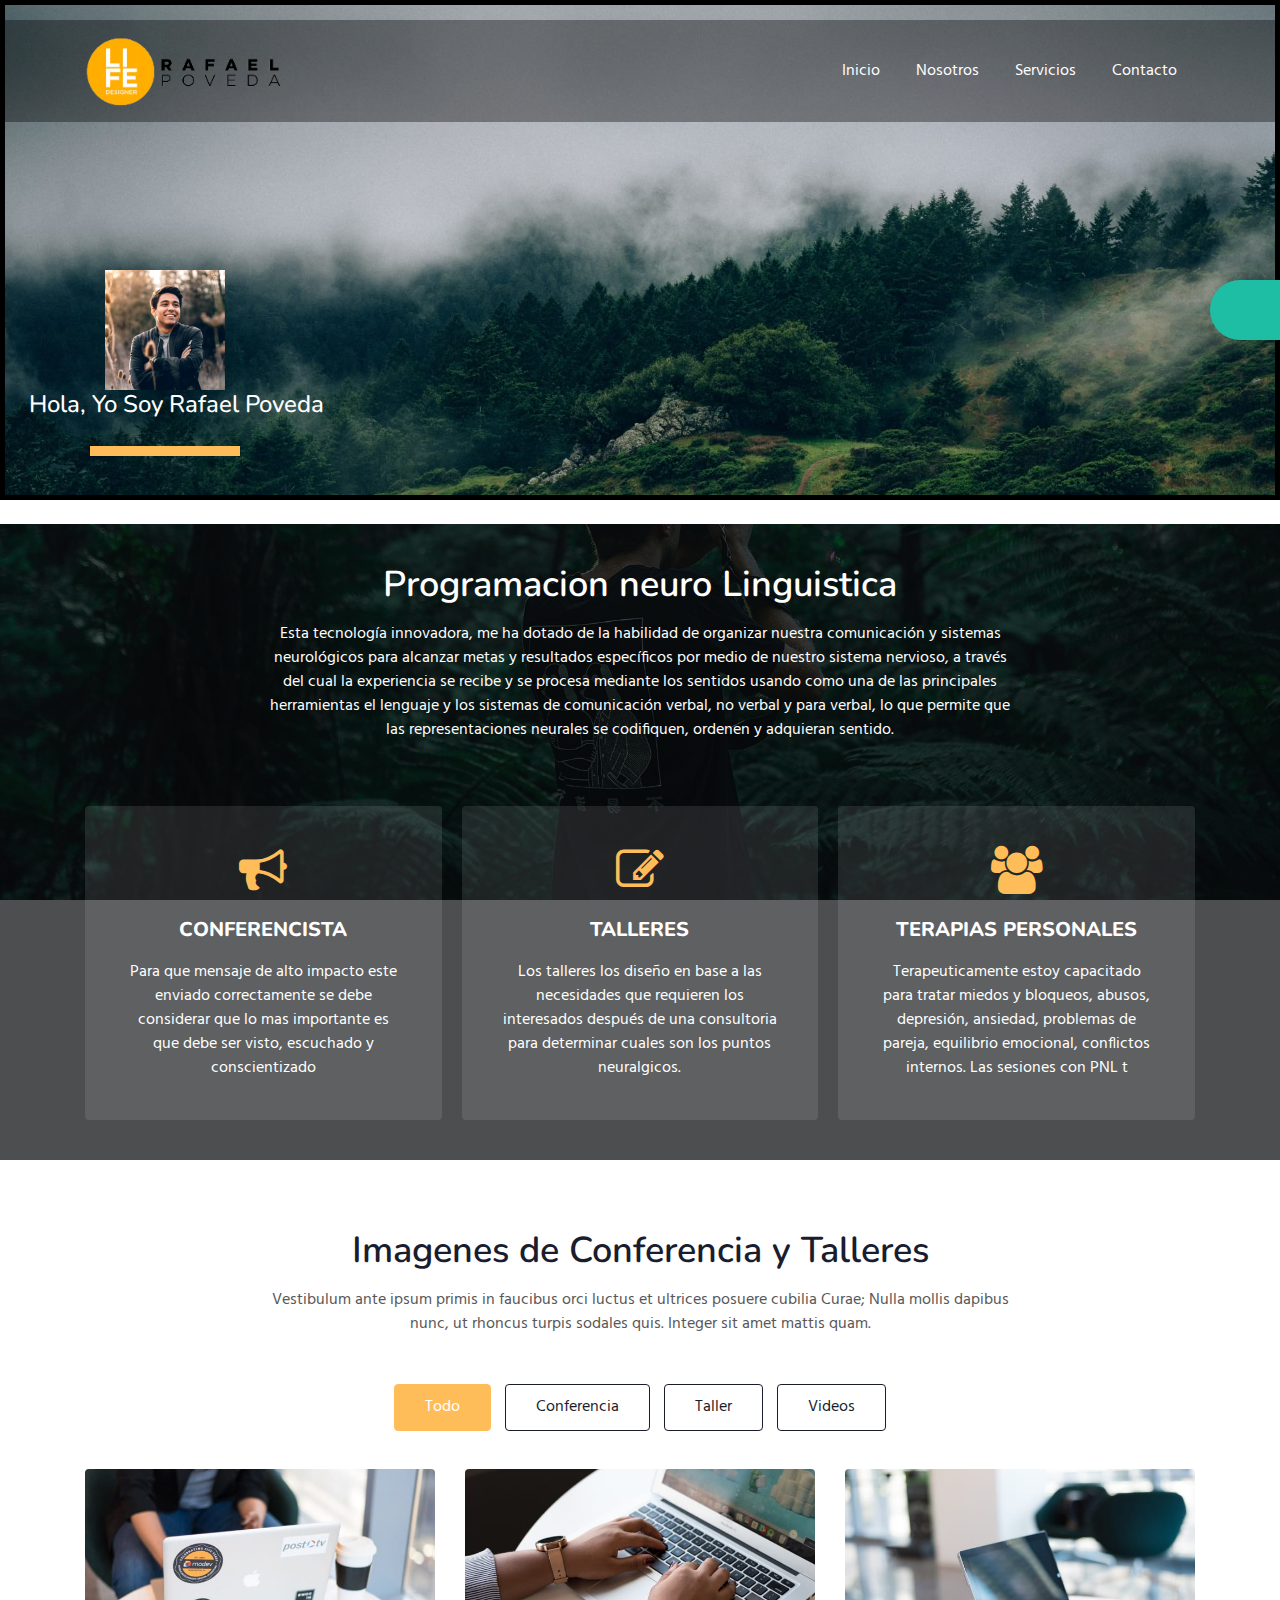
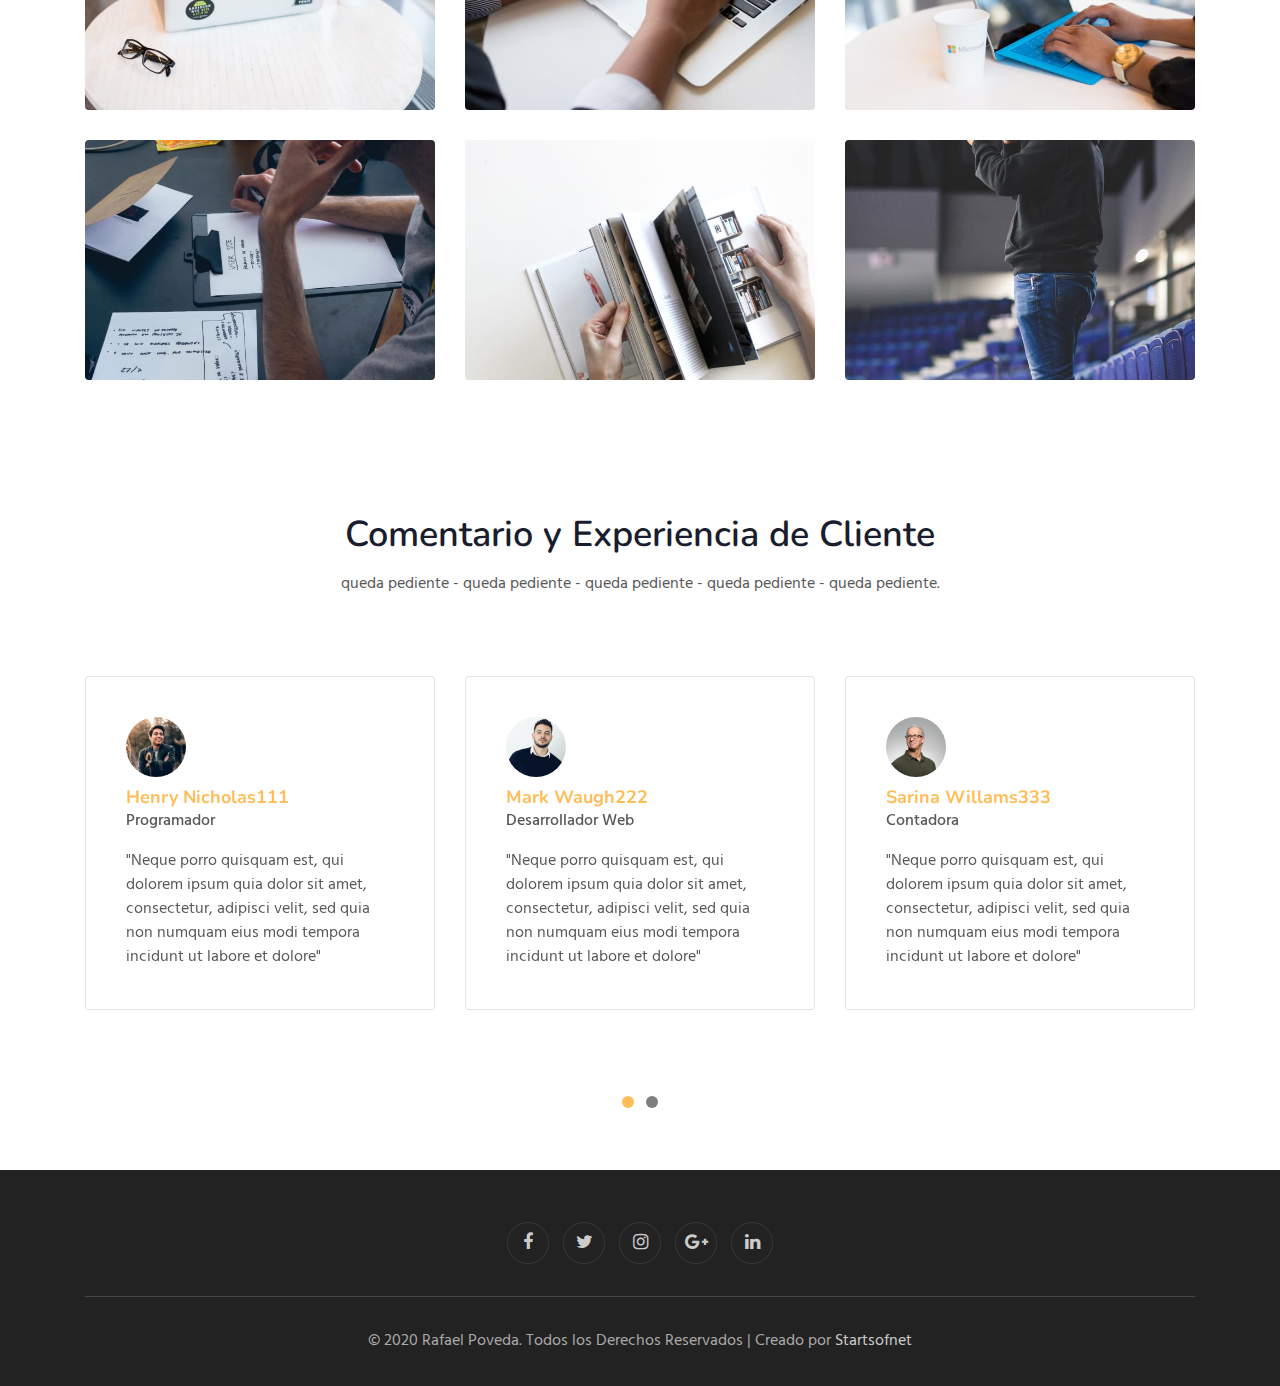
<file: index.html>
<!--
Author: W3layouts
Author URL: http://w3layouts.com
-->
<!doctype html>
<html lang="es">

<head>
  <!-- Required meta tags -->
  <meta charset="utf-8">
  <meta name="viewport" content="width=device-width, initial-scale=1, shrink-to-fit=no">

  <title>Life Designe - Rafael Poveda</title>
  <link rel="icon" type="image/png" href="assets/images/static/ico.png">
  <!-- web fonts -->
  <link href="//fonts.googleapis.com/css?family=Nunito:400,600,700,800,900&display=swap" rel="stylesheet">
  <link href="//fonts.googleapis.com/css?family=Hind&display=swap" rel="stylesheet">
  <!-- //web fonts -->
  <!-- Template CSS -->
  <link rel="stylesheet" href="assets/css/style-starter.css">
  <link rel="stylesheet" href="assets/css/slider.css">
  <link rel="stylesheet" href="assets/css/style.css">
  <link rel="stylesheet" href="assets/css/whatsapp.css">

  <style>
    .product iframe{
      width: 100%;
      height: 100%;
    }
  </style>
</head>

<body>
  <div class="fixed-tabs-Whats">
    <div class="aba-whatsphone">
        <div class="aba-whatsphone-icone">
            <a target="_blank" href="https://api.whatsapp.com/send?phone=593959282049">Contactanos <br><strong>por Whatsapp</strong></a>          
        </div>
    </div>          
</div>

  <section class="w3l-bootstrap-header">
    <nav class="navbar navbar-expand-lg navbar-light py-lg-3 py-2" style="background-color: #0000005c;">
      <div class="container">
        <!-- <a class="navbar-brand" href="index.html"> Life Designer</a> -->
        <!-- if logo is image enable this-->   
    <a class="navbar-brand" href="index.html">
        <img src="assets/images/static/logo.png" alt="Your logo" title="Logo-Rafel-Poveda" style="height:70px;" />
    </a>
        <button class="navbar-toggler" type="button" data-toggle="collapse" data-target="#navbarSupportedContent"
          aria-controls="navbarSupportedContent" aria-expanded="false" aria-label="Toggle navigation">
          <span class="navbar-toggler-icon fa fa-bars"></span>
        </button>

        <div class="collapse navbar-collapse" id="navbarSupportedContent">
          <ul class="navbar-nav ml-auto">
            <li class="nav-item">
              <a class="nav-link" href="index.html">Inicio</a>
            </li>
            <li class="nav-item">
              <a class="nav-link" href="about.html">Nosotros</a>
            </li>
            <li class="nav-item" id="servicio">
              <a class="nav-link" href="#"> Servicios</a>
              <ul class="submeu">
                <li class="nav-item"><a class="nav-link" href="services.html">Desarrollo Personal</a></li>
                <li class="nav-item"><a class="nav-link" href="services.html">Desarrollo Empresarial</a></li>
              </ul>
            </li>
            <li class="nav-item">
              <a class="nav-link" href="contact.html">Contacto</a>
            </li>
         

          </ul>

        </div>
      </div>
    </nav>
  </section>
  <!--  Main banner section -->
  <section class="w3l-main-banner" id="home">
    <div class="companies20-content">
      <div class="companies-wrapper">
        <div class="item">

          <div class="slider slider-info banner-vie text-center">
            <div class="banner-inf cntainer">
              <ul class="slider__ul">

                <li class="slider__li">
                  <div class="conte-info">
                    <img src="assets/images/c1.jpg" alt="about image" class="img-fluid">
                    <h4 class="text-white ml-4 ">Hola, Yo Soy Rafael Poveda</h4>
                    <hr class="raya-2">


                  </div>
                </li>
                <li class="slider__li">
                  <br><br>
                  <h3 class="banner-text mt-5">DESARROLLO
                    PERSONAL
                  </h3>
                  <p class="my-4 mb-5">Photographer</p><br>

                </li>
                <li class="slider__li">

                </li>
                <li class="slider__li"></li>

              </ul>

            </div>
          </div>

        </div>
      </div>
    </div>
  </section>
  <!--  //Main banner section -->
  <br>
  <section class="w3l-feature-3" id="features">
    <div class="grid top-bottom">
      <div class="container">
        <div class="heading text-center mx-auto">
          <h3 class="head text-white">Programacion neuro
            Linguistica</h3>
          <p class="my-3 head text-white"> Esta tecnología innovadora, me ha dotado de la habilidad de
            organizar nuestra comunicación y sistemas neurológicos para
            alcanzar metas y resultados específicos por medio de nuestro
            sistema nervioso, a través del cual la experiencia se recibe y se
            procesa mediante los sentidos usando como una de las
            principales herramientas el lenguaje y los sistemas de
            comunicación verbal, no verbal y para verbal, lo que permite
            que las representaciones neurales se codifiquen, ordenen y
            adquieran sentido.
          </p>
        </div>
        <div class="middle-section grid-column text-center mt-5 pt-3">
          <div class="three-grids-columns">
            <span class="fa fa-bullhorn"></span>
            <h4>CONFERENCISTA</h4>
            <p>Para que mensaje de alto impacto este enviado correctamente se debe considerar que lo mas importante es
              que debe ser visto, escuchado y conscientizado</p>

          </div>
          <div class="three-grids-columns">
            <span class="fa fa-pencil-square-o"></span>
            <h4>TALLERES</h4>
            <p> Los talleres los diseño en base a las necesidades que
              requieren los interesados después de una consultoria para
              determinar cuales son los puntos neuralgicos.</p>

          </div>
          <div class="three-grids-columns">
            <span class="fa fa-users "></span>
            <h4>TERAPIAS PERSONALES</h4>
            <p>Terapeuticamente estoy capacitado para tratar miedos y
              bloqueos, abusos, depresión, ansiedad, problemas de pareja,
              equilibrio emocional, conflictos internos.
              Las sesiones con PNL t</p>

          </div>
        </div>
      </div>
    </div>
  </section>
  <div class="products-4" id="portfolio">
    <!-- Products4 block -->
    <div id="products4-block" class="text-center">
      <div class="container">
        <div class="heading text-center mx-auto mb-5">
          <h3 class="head">Imagenes de Conferencia y Talleres</h3>
          <p class="my-3 head"> Vestibulum ante ipsum primis in faucibus orci luctus et ultrices posuere cubilia Curae;
            Nulla mollis dapibus nunc, ut rhoncus
            turpis sodales quis. Integer sit amet mattis quam.</p>
        </div>
        <input id="tab1" type="radio" name="tabs" checked>
        <label class="tabtle" for="tab1">Todo</label>

        <input id="tab2" type="radio" name="tabs">
        <label class="tabtle" for="tab2">Conferencia</label>

        <input id="tab3" type="radio" name="tabs">
        <label class="tabtle" for="tab3">Taller</label>
         
        <input id="tab4" type="radio" name="tabs">
        <label class="tabtle" for="tab4">Videos</label> 
        

        <section id="content1" class="tab-content text-left">
          <div class="d-grid grid-col-3" id="todo">
            <div class="product">
              <a href="assets/images/g1.jpg" data-lightbox="example-set"
                  data-title="Lorem ipsum dolor sit amet consectetur adipisicing elit. Numquam architecto, ex veritatis">
                  <figure>
                      <img src="assets/images/g1.jpg" class="img-responsive" alt="" />
                  </figure>
              </a>
              
          </div>
          <div class="product">
              <a href="assets/images/g2.jpg" data-lightbox="example-set"
                  data-title="Lorem ipsum dolor sit amet consectetur adipisicing elit. Numquam architecto, ex veritatis">
                  <figure>
                      <img src="assets/images/g2.jpg" class="img-responsive" alt="" />
                  </figure>
              </a>
              
          </div>
          <div class="product">
              <a href="assets/images/g3.jpg" data-lightbox="example-set"
                  data-title="Lorem ipsum dolor sit amet consectetur adipisicing elit. Numquam architecto, ex veritatis">
                  <figure>
                      <img src="assets/images/g3.jpg" class="img-responsive" alt="" />
                  </figure>
              </a>
              
          </div>
          <div class="product">
              <a href="assets/images/g4.jpg" data-lightbox="example-set"
                  data-title="Lorem ipsum dolor sit amet consectetur adipisicing elit. Numquam architecto, ex veritatis">
                  <figure>
                      <img src="assets/images/g4.jpg" class="img-responsive" alt="" />
                  </figure>
              </a>
              
          </div>
          <div class="product">
              <a href="assets/images/g5.jpg" data-lightbox="example-set"
                  data-title="Lorem ipsum dolor sit amet consectetur adipisicing elit. Numquam architecto, ex veritatis">
                  <figure>
                      <img src="assets/images/g5.jpg" class="img-responsive" alt="" />
                  </figure>
              </a>
             
          </div>
          <div class="product">
              <a href="assets/images/g6.jpg" data-lightbox="example-set"
                  data-title="Lorem ipsum dolor sit amet consectetur adipisicing elit. Numquam architecto, ex veritatis">
                  <figure>
                      <img src="assets/images/g6.jpg" class="img-responsive" alt="" />
                  </figure>
              </a>
              
          </div>
          
          </div>
        </section>

        <section id="content2" class="tab-content text-left">
          <div class="d-grid grid-col-3" id="Conferencia">
            <div class="product">
              <a href="assets/images/g7.jpg" data-lightbox="example-set"
                  data-title="Lorem ipsum dolor sit amet consectetur adipisicing elit. Numquam architecto, ex veritatis">
                  <figure>
                      <img src="assets/images/g7.jpg" class="img-responsive" alt="" />
                  </figure>
              </a>
              
          </div>
          <div class="product">
              <a href="assets/images/g8.jpg" data-lightbox="example-set"
                  data-title="Lorem ipsum dolor sit amet consectetur adipisicing elit. Numquam architecto, ex veritatis">
                  <figure>
                      <img src="assets/images/g8.jpg" class="img-responsive" alt="" />
                  </figure>
              </a>
             
          </div>
          <div class="product">
              <a href="assets/images/g1.jpg" data-lightbox="example-set"
                  data-title="Lorem ipsum dolor sit amet consectetur adipisicing elit. Numquam architecto, ex veritatis">
                  <figure>
                      <img src="assets/images/g1.jpg" class="img-responsive" alt="" />
                  </figure>
              </a>
             
          </div>
          <div class="product">
              <a href="assets/images/g2.jpg" data-lightbox="example-set"
                  data-title="Lorem ipsum dolor sit amet consectetur adipisicing elit. Numquam architecto, ex veritatis">
                  <figure>
                      <img src="assets/images/g2.jpg" class="img-responsive" alt="" />
                  </figure>
              </a>
             
          </div>
          <div class="product">
              <a href="assets/images/g3.jpg" data-lightbox="example-set"
                  data-title="Lorem ipsum dolor sit amet consectetur adipisicing elit. Numquam architecto, ex veritatis">
                  <figure>
                      <img src="assets/images/g3.jpg" class="img-responsive" alt="" />
                  </figure>
              </a>
              
          </div>
          <div class="product">
              <a href="assets/images/g4.jpg" data-lightbox="example-set"
                  data-title="Lorem ipsum dolor sit amet consectetur adipisicing elit. Numquam architecto, ex veritatis">
                  <figure>
                      <img src="assets/images/g4.jpg" class="img-responsive" alt="" />
                  </figure>
              </a>
              
          </div>
          </div>
        </section>

        <section id="content3" class="tab-content text-left">
          <div class="d-grid grid-col-3" id="Taller">
            <div class="product">
              <a href="assets/images/g5.jpg" data-lightbox="example-set"
                  data-title="Lorem ipsum dolor sit amet consectetur adipisicing elit. Numquam architecto, ex veritatis">
                  <figure>
                      <img src="assets/images/g5.jpg" class="img-responsive" alt="" />
                  </figure>
              </a>
            
          </div>
          <div class="product">
              <a href="assets/images/g6.jpg" data-lightbox="example-set"
                  data-title="Lorem ipsum dolor sit amet consectetur adipisicing elit. Numquam architecto, ex veritatis">
                  <figure>
                      <img src="assets/images/g6.jpg" class="img-responsive" alt="" />
                  </figure>
              </a>
             
          </div>
          <div class="product">
              <a href="assets/images/g7.jpg" data-lightbox="example-set"
                  data-title="Lorem ipsum dolor sit amet consectetur adipisicing elit. Numquam architecto, ex veritatis">
                  <figure>
                      <img src="assets/images/g7.jpg" class="img-responsive" alt="" />
                  </figure>
              </a>
          </div>
          </div>
        </section>

        <section id="content4" class="tab-content text-left">
          <div class="d-grid grid-col-3" id="Videos">
            <div class="product">
              <a href="assets/images/g8.jpg" data-lightbox="example-set"
                  data-title="Lorem ipsum dolor sit amet consectetur adipisicing elit. Numquam architecto, ex veritatis">
                  <figure>
                      <img src="assets/images/g8.jpg" class="img-responsive" alt="" />
                  </figure>
              </a>
              
          </div>
          <div class="product">
              <a href="assets/images/g1.jpg" data-lightbox="example-set"
                  data-title="Lorem ipsum dolor sit amet consectetur adipisicing elit. Numquam architecto, ex veritatis">
                  <figure>
                      <img src="assets/images/g1.jpg" class="img-responsive" alt="" />
                  </figure>
              </a>
          </div>
          </div>
        </section>

      </div>
    </div>
    <!-- Products4 block -->
  </div>
  <!--<script src="assets/js/jquery-3.3.1.min.js"></script>-->
  <script src="assets/js/lightbox-plus-jquery.min.js"></script>

  
  <section class="w3l-testimonials" id="testimonials">
    <div class="customers-6-content py-5">
      <div class="container py-lg-3">
        <div class="heading text-center mx-auto">
          <h3 class="head">Comentario y Experiencia de Cliente</h3>
          <p class="my-3 head ">queda pediente - queda pediente - queda pediente - queda pediente - queda pediente.</p>
        </div>

        <div id="customerhnyCarousel" class="carousel slide" data-ride="carousel">

          <ol class="carousel-indicators">
            <li data-target="#customerhnyCarousel" data-slide-to="0" class="active"></li>
            <li data-target="#customerhnyCarousel" data-slide-to="1"></li>

          </ol>
          <!-- Carousel items -->
          <div class="carousel-inner pb-5">

            <div class="carousel-item active">
              <div class="customer row py-5 mt-3">
                <div class="col-lg-4 col-md-6">
                  <div class="card">

                    <div class="card-body">
                      <img class="card-img-top img-responsive" src="assets/images/c1.jpg" alt="">
                      <h3 class="card-title mt-2">Henry Nicholas111</h3>
                      <p class="sub-title mb-3">Programador</p>
                      <p class="card-text"> "Neque porro quisquam est, qui dolorem ipsum quia dolor sit amet,
                        consectetur, adipisci velit, sed quia non numquam eius modi tempora incidunt ut labore et
                        dolore"
                      </p>


                    </div>
                  </div>
                </div>
                <div class="col-lg-4 col-md-6 off-testi-2">
                  <div class="card">

                    <div class="card-body">
                      <img class="card-img-top img-responsive" src="assets/images/c2.jpg" alt="">
                      <h3 class="card-title mt-2">Mark Waugh222</h3>
                      <p class="sub-title mb-3">Desarrollador Web</p>
                      <p class="card-text"> "Neque porro quisquam est, qui dolorem ipsum quia dolor sit amet,
                        consectetur, adipisci velit, sed quia non numquam eius modi tempora incidunt ut labore et
                        dolore"
                      </p>


                    </div>
                  </div>
                </div>
                <div class="col-lg-4 offset-md-3 offset-lg-0 col-md-6 off-testi">
                  <div class="card">

                    <div class="card-body">
                      <img class="card-img-top img-responsive" src="assets/images/c3.jpg" alt="">
                      <h3 class="card-title mt-2">Sarina Willams333</h3>
                      <p class="sub-title mb-3">Contadora</p>
                      <p class="card-text"> "Neque porro quisquam est, qui dolorem ipsum quia dolor sit amet,
                        consectetur, adipisci velit, sed quia non numquam eius modi tempora incidunt ut labore et
                        dolore"
                      </p>


                    </div>
                  </div>
                </div>
              </div>
            </div>
            <!--.item-->

            <div class="carousel-item">
              <div class="customer row py-5 mt-3">
                <div class="col-lg-4 col-md-6">
                  <div class="card">

                    <div class="card-body">
                      <img class="card-img-top img-responsive" src="assets/images/c2.jpg" alt="">
                      <h3 class="card-title mt-2">Mark Waugh444</h3>
                      <p class="sub-title mb-3">Engineer</p>
                      <p class="card-text"> "Neque porro quisquam est, qui dolorem ipsum quia dolor sit amet,
                        consectetur, adipisci velit, sed quia non numquam eius modi tempora incidunt ut labore et
                        dolore"
                      </p>

                    </div>
                  </div>
                </div>
                <div class="col-lg-4 col-md-6 off-testi-2">
                  <div class="card">

                    <div class="card-body">
                      <img class="card-img-top img-responsive" src="assets/images/c3.jpg" alt="">
                      <h3 class="card-title mt-2">Sarina Willams555</h3>
                      <p class="sub-title mb-3">Engineer</p>
                      <p class="card-text"> "Neque porro quisquam est, qui dolorem ipsum quia dolor sit amet,
                        consectetur, adipisci velit, sed quia non numquam eius modi tempora incidunt ut labore et
                        dolore"
                      </p>


                    </div>
                  </div>


                </div>
                <div class="col-lg-4 offset-md-3 offset-lg-0 col-md-6 off-testi">
                  <div class="card">

                    <div class="card-body">
                      <img class="card-img-top img-responsive" src="assets/images/c1.jpg" alt="">
                      <h3 class="card-title mt-2">Henry Nicholas666</h3>
                      <p class="sub-title mb-3">Engineer</p>
                      <p class="card-text"> "Neque porro quisquam est, qui dolorem ipsum quia dolor sit amet,
                        consectetur, adipisci velit, sed quia non numquam eius modi tempora incidunt ut labore et
                        dolore"
                      </p>


                    </div>
                  </div>
                </div>
              </div>

            </div>


          </div>
          <!--.carousel-inner-->
        </div>
      </div>
    </div>
    <!--//customers -->
  </section>

  <!-- grids block 5 -->
  <section class="w3l-footer-29-main" id="footer">
    <div class="footer-29 text-center">
      <div class="container">

        <div class="main-social-footer-29">

          <a href="#facebook" class="facebook"><span class="fa fa-facebook"></span></a>
          <a href="#twitter" class="twitter"><span class="fa fa-twitter"></span></a>
          <a href="#instagram" class="instagram"><span class="fa fa-instagram"></span></a>
          <a href="#google-plus" class="google-plus"><span class="fa fa-google-plus"></span></a>
          <a href="#linkedin" class="linkedin"><span class="fa fa-linkedin"></span></a>
        </div>
        <div class="bottom-copies text-center">
          <!-- <p class="copy-footer-29">© 2020 Life. All rights reserved | Designed by <a -->
              <!-- href="https://w3layouts.com">W3layouts</a></p> -->
            <p class="copy-footer-29">© 2020 Rafael Poveda. Todos los Derechos Reservados | Creado por <a href="https://www.startsoftnet.com.ec/" target="_black">Startsofnet</a></p>
        </div>
      </div>
    </div>
    <!-- move top -->
    <button onclick="topFunction()" id="movetop" title="Go to top">
      <span class="fa fa-angle-up"></span>
    </button>
    <script>
      // When the user scrolls down 20px from the top of the document, show the button
      window.onscroll = function () {
        scrollFunction()
      };

      function scrollFunction() {
        if (document.body.scrollTop > 20 || document.documentElement.scrollTop > 20) {
          document.getElementById("movetop").style.display = "block";
        } else {
          document.getElementById("movetop").style.display = "none";
        }
      }

      // When the user clicks on the button, scroll to the top of the document
      function topFunction() {
        document.body.scrollTop = 0;
        document.documentElement.scrollTop = 0;
      }
    </script>
    <!-- /move top -->
  </section>

  <script src="assets/js/bootstrap.js"></script>
    <script src="assets/js/popper.min.js"></script>
    <script src="assets/js/jquery-3.4.1.js"></script>
  <!-- // grids block 5 -->
  <!--<script src="assets/js/jquery-3.3.1.min.js"></script>-->
  <!-- //footer-28 block -->

  <script>
    $(function () {
      $('.navbar-toggler').click(function () {
        $('body').toggleClass('noscroll');
      })
    });
  </script>
</body>
</html>
<!-- // grids block 5 -->
</file>
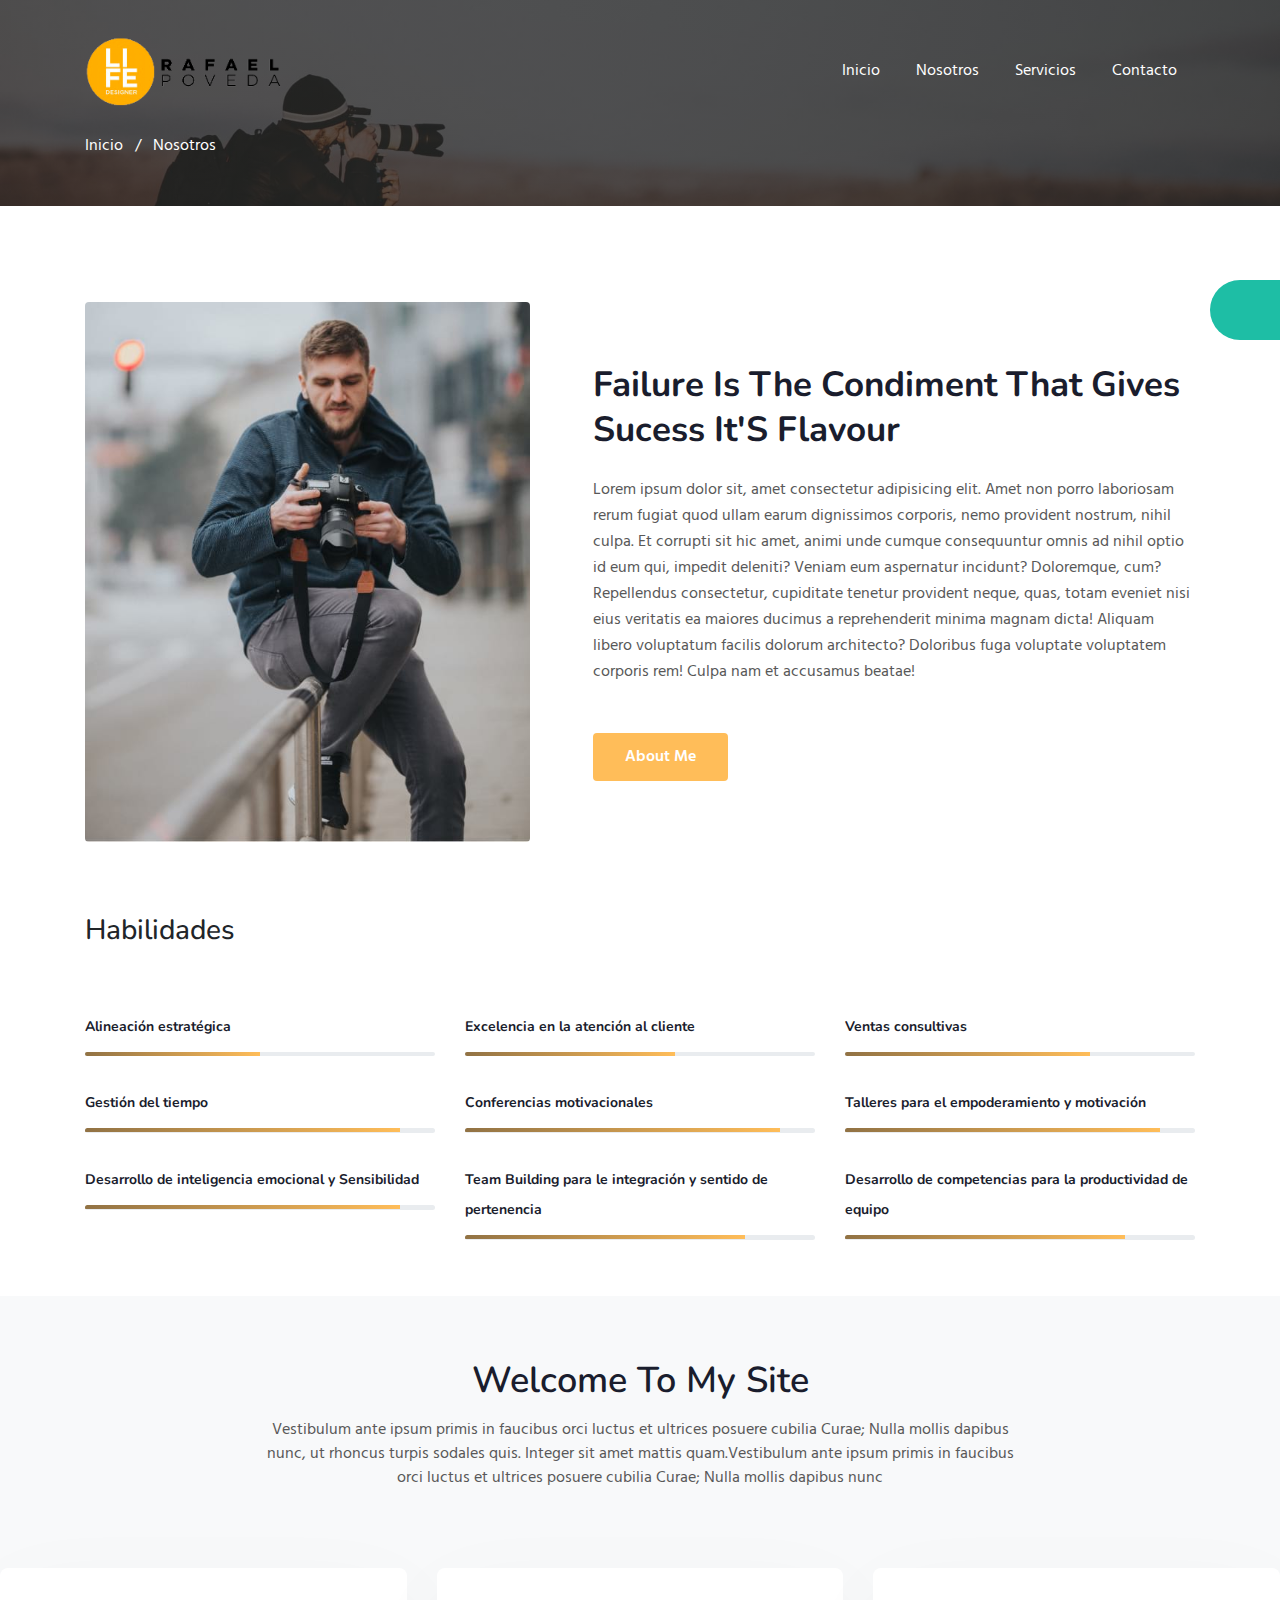
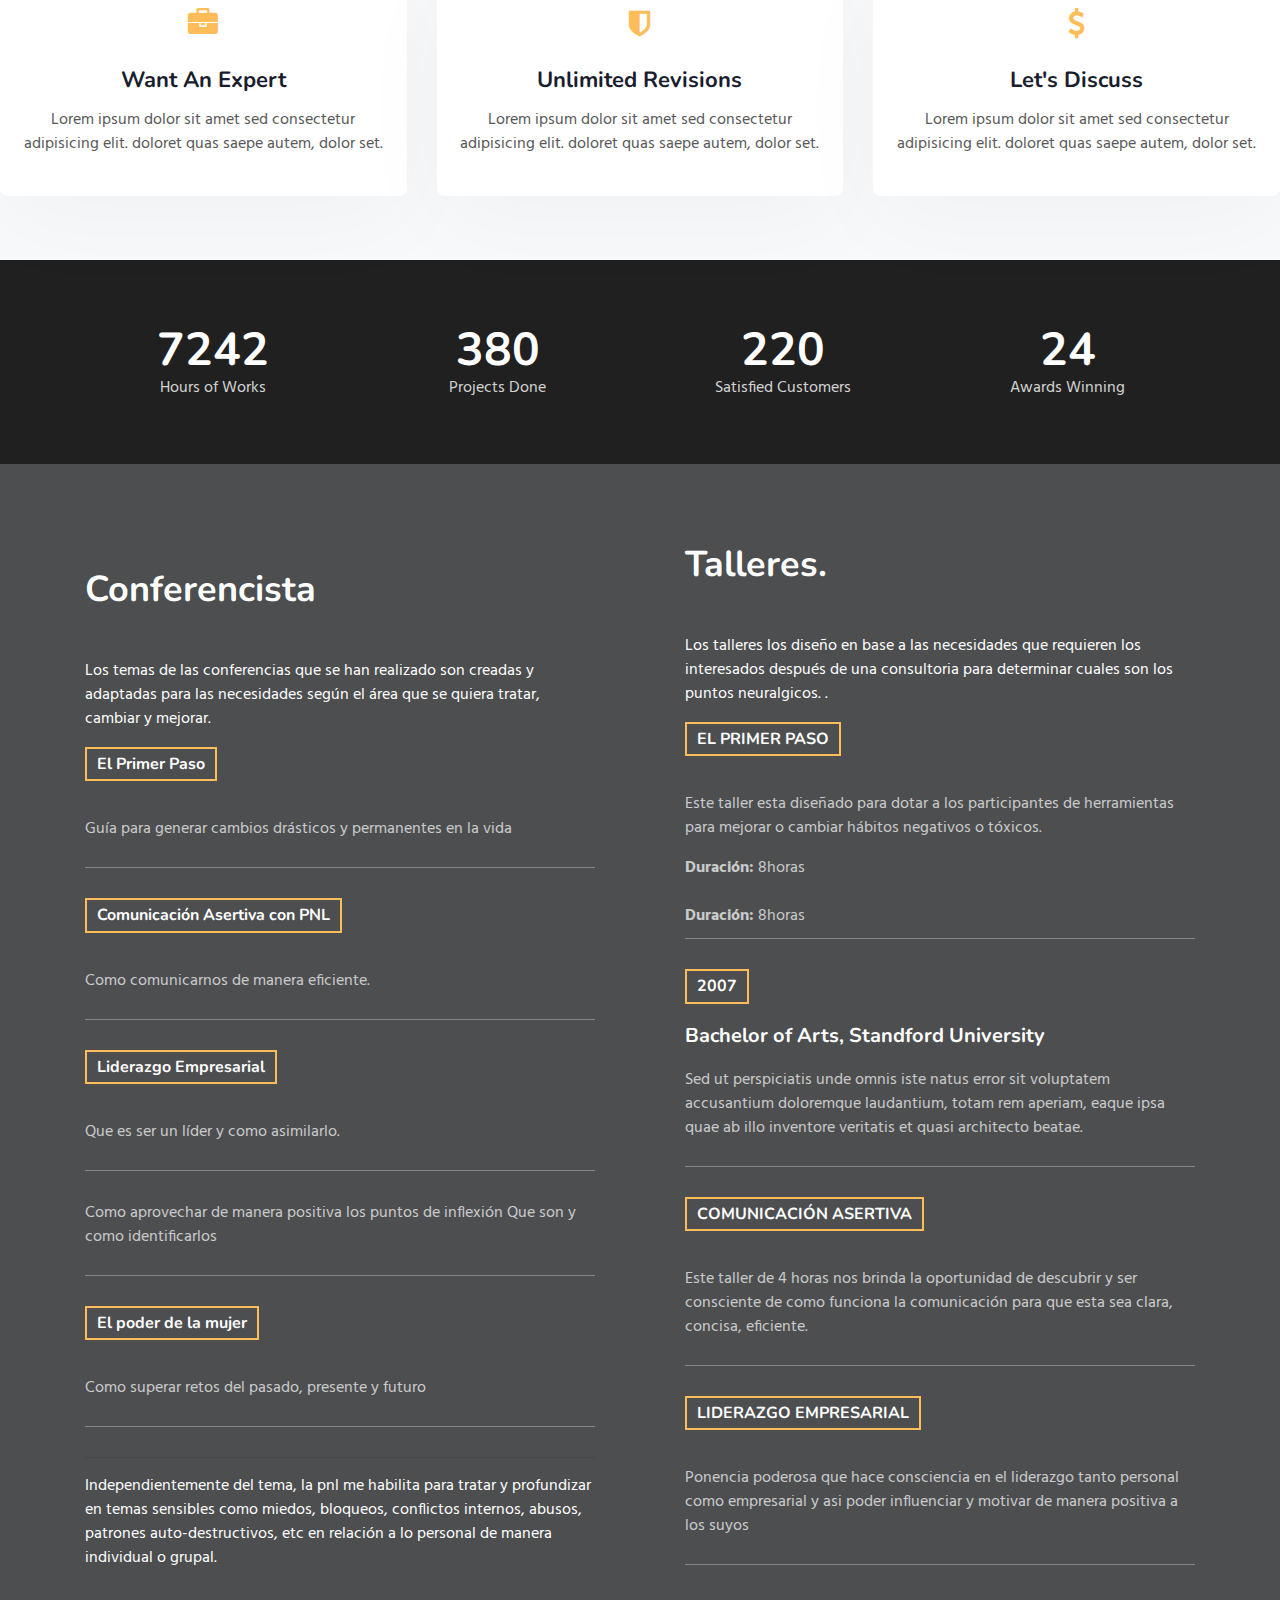
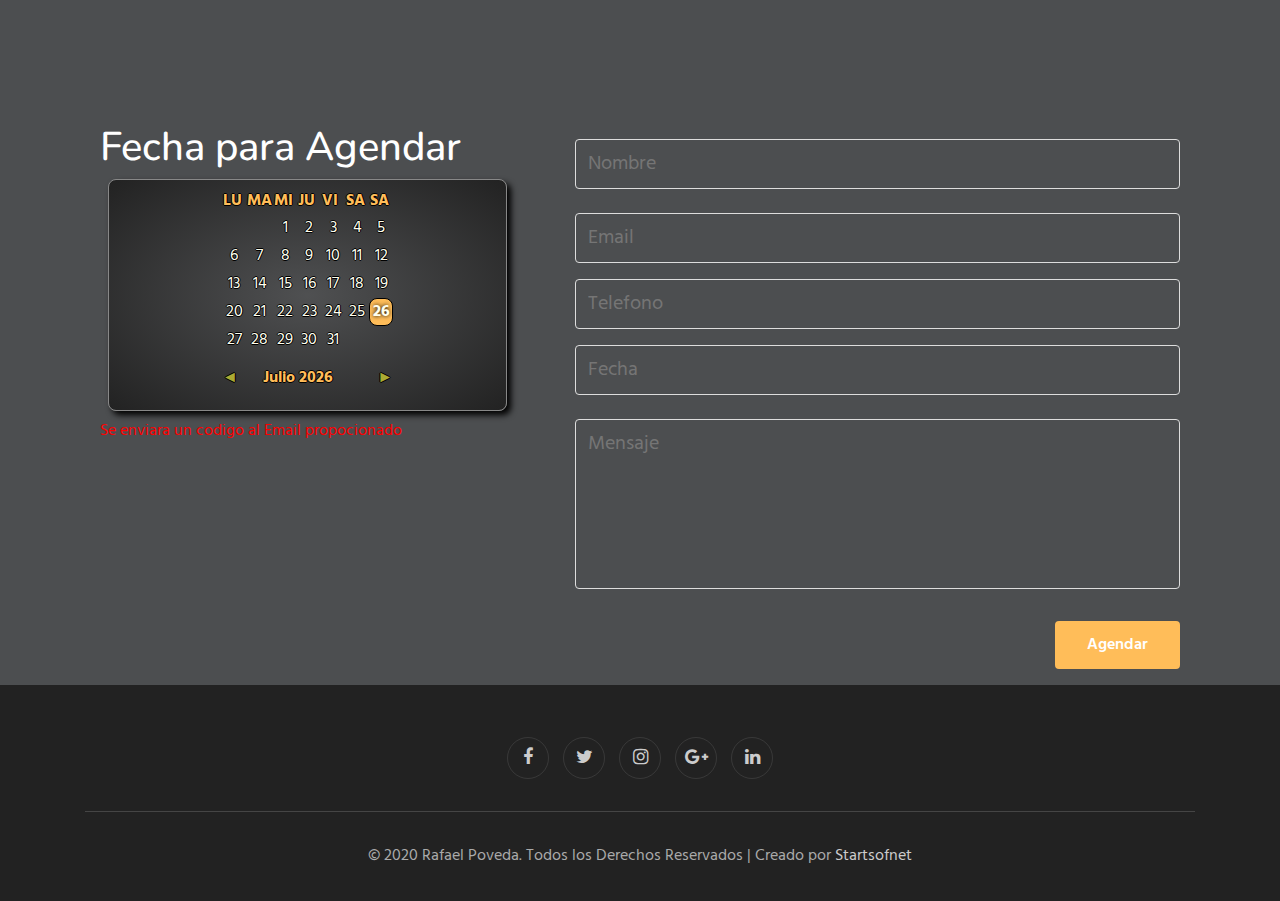
<file: about.html>
<!doctype html>
<html lang="es">

<head>
  <!-- Required meta tags -->
  <meta charset="utf-8">
  <meta name="viewport" content="width=device-width, initial-scale=1, shrink-to-fit=no">

  <title>Nosotros - Rafael Poveda</title>
  <link rel="icon" type="image/png" href="assets/images/static/ico.png">
  <!-- web fonts -->
  <link href="//fonts.googleapis.com/css?family=Nunito:400,600,700,800,900&display=swap" rel="stylesheet">
  <link href="//fonts.googleapis.com/css?family=Hind&display=swap" rel="stylesheet">
  <!-- //web fonts -->
  <!-- Template CSS -->
  <link rel="stylesheet" href="assets/css/style-starter.css">
  <link rel="stylesheet" href="assets/css/jsRapCalendar.css">
  <link rel="stylesheet" href="assets/css/whatsapp.css">

  <script src="assets/js/bootstrap.js"></script>
  <script src="assets/js/popper.min.js"></script>
  <script src="assets/js/jquery-3.4.1.js"></script>
  <script src="assets/js/jsRapCalendar.js"></script>
  <script>
    $(document).ready(function () {
      $('#demo').jsRapCalendar({
        week: 6,
        onClick: function (y, m, d) {
          //alert(y + '-' + m + '-' + d);
          let fechaSelec =  d + '-' + m + '-' + y; 
          document.getElementById("fecha").value = fechaSelec;
        }
      });

    });
  </script>
</head>

<body>

  <section class="w3l-bootstrap-header">
    <nav class="navbar navbar-expand-lg navbar-light py-lg-3 py-2">
      <div class="container">
        <a class="navbar-brand" href="index.html">
          <img src="assets/images/static/logo.png" alt="Your logo" title="Logo-Rafel-Poveda" style="height:70px;" />
        </a>
        <button class="navbar-toggler" type="button" data-toggle="collapse" data-target="#navbarSupportedContent"
          aria-controls="navbarSupportedContent" aria-expanded="false" aria-label="Toggle navigation">
          <span class="navbar-toggler-icon fa fa-bars"></span>
        </button>

        <div class="collapse navbar-collapse" id="navbarSupportedContent">
          <ul class="navbar-nav ml-auto">
            <li class="nav-item">
              <a class="nav-link" href="index.html">Inicio</a>
            </li>
            <li class="nav-item">
              <a class="nav-link" href="about.html">Nosotros</a>
            </li>
            <li class="nav-item" id="servicio">
              <a class="nav-link" href="#"> Servicios</a>
              <ul class="submeu">
                <li class="nav-item"><a class="nav-link" href="services.html">Desarrollo Personal</a></li>
                <li class="nav-item"><a class="nav-link" href="services.html">Desarrollo Empresarial</a></li>
              </ul>
            </li>
            <li class="nav-item">
              <a class="nav-link" href="contact.html">Contacto</a>
            </li>
          </ul>

        </div>
      </div>
    </nav>
  </section>
  <section class="w3l-about-breadcrum">
    <div class="breadcrum-bg">
      <div class="container py-5">
        <p><a href="index.html">Inicio</a> &nbsp; / &nbsp; Nosotros</p>
      </div>
    </div>
  </section>
  <!-- w3l-content-photo-5 -->
  <div class="w3l-content-photo-5 py-5" id="about">
    <div class="content-main pt-lg-5 pt-md-3 pb-0">
      <div class="container">
        <div class="row">
          <div class="col-lg-5 content-photo">
            <a href="#"><img src="assets/images/22.jpg" class="img-fluid" alt="content-photo"></a>
          </div>
          <div class="col-lg-7 content-left mt-lg-0 mt-5 pl-lg-5">
            <h3>Failure Is The Condiment That Gives Sucess It'S Flavour</h3>
            <p class="mb-0">Lorem ipsum dolor sit, amet consectetur adipisicing elit. Amet non porro laboriosam rerum
              fugiat quod ullam earum
              dignissimos corporis, nemo provident nostrum, nihil culpa. Et corrupti sit hic amet, animi unde cumque
              consequuntur omnis ad nihil optio
              id eum qui, impedit deleniti? Veniam eum aspernatur incidunt? Doloremque, cum? Repellendus consectetur,
              cupiditate tenetur provident
              neque, quas, totam eveniet nisi eius veritatis ea maiores ducimus a reprehenderit minima magnam dicta!
              Aliquam libero voluptatum facilis
              dolorum architecto? Doloribus fuga voluptate voluptatem corporis rem! Culpa nam et accusamus beatae!</p>
            <a href="services.html" class="btn-theme2 btn mt-lg-5 mt-4">About Me</a>
          </div>
        </div>
      </div>
    </div>
  </div>
  <!-- //w3l-content-photo-5 -->

  <!--  //Habilidades section -->
  <section class="w3l-about ">
    <div class="skills-bars py-2">
      <div class="container py-md-3">
        <!--
      <div class="heading text-center mx-auto">
        <h3 class="head">Propósito</h3>
        <p class="my-3 head"> Crear y desarrollar metodologías, herramientas y
          programas de aprendizaje para el mundo
          organizacional consiguiendo elevar niveles de
          productividad y satisfacción tanto individual como
          colectiva.
        </p>
        <br>
        <h3 class="head">Misión</h3>
        <p class="my-3 head"> Generar experiencias vivenciales para el aprendizaje
          de las organizaciones.
        </p>
      </div>
    -->


        <h3 class="head">Habilidades</h3>
        <div class="row mt-5 pt-3">
          <div class="col-lg-4 col-md-4 col-sm-6 skills-bar-grids mb-4 pb-2">
            <h4>Alineación estratégica</h4>
            <div class="progress">
              <div class="progress-bar progress-bar-striped bg-color" role="progressbar" style="width: 50% ;height:4px;"
                aria-valuenow="50" aria-valuemin="0" aria-valuemax="100">
              </div>
            </div>
          </div>

          <div class="col-lg-4  col-md-4 col-sm-6 skills-bar-grids mb-4 pb-2">
            <h4>Excelencia en la atención al cliente</h4>
            <div class="progress">
              <div class="progress-bar progress-bar-striped bg-color" role="progressbar" style="width: 60% ;height:4px;"
                aria-valuenow="50" aria-valuemin="0" aria-valuemax="100">
              </div>
            </div>
          </div>
          <div class="col-lg-4  col-md-4 col-sm-6 skills-bar-grids mb-4 pb-2">
            <h4>Ventas consultivas</h4>
            <div class="progress">
              <div class="progress-bar progress-bar-striped bg-color" role="progressbar" style="width: 70% ;height:4px;"
                aria-valuenow="50" aria-valuemin="0" aria-valuemax="100">
              </div>
            </div>
          </div>
          <div class="col-lg-4  col-md-4 col-sm-6 skills-bar-grids mb-4 pb-2">
            <h4>Gestión del tiempo</h4>
            <div class="progress">
              <div class="progress-bar progress-bar-striped bg-color" role="progressbar" style="width: 90% ;height:4px;"
                aria-valuenow="50" aria-valuemin="0" aria-valuemax="100">
              </div>
            </div>
          </div>

          <div class="col-lg-4  col-md-4 col-sm-6 skills-bar-grids mb-4 pb-2">
            <h4>Conferencias motivacionales</h4>
            <div class="progress">
              <div class="progress-bar progress-bar-striped bg-color" role="progressbar" style="width: 90% ;height:4px;"
                aria-valuenow="50" aria-valuemin="0" aria-valuemax="100">
              </div>
            </div>
          </div>

          <div class="col-lg-4  col-md-4 col-sm-6 skills-bar-grids mb-4 pb-2">
            <h4>Talleres para el empoderamiento y motivación</h4>
            <div class="progress">
              <div class="progress-bar progress-bar-striped bg-color" role="progressbar" style="width: 90% ;height:4px;"
                aria-valuenow="50" aria-valuemin="0" aria-valuemax="100">
              </div>
            </div>
          </div>

          <div class="col-lg-4  col-md-4 col-sm-6 skills-bar-grids mb-4 pb-2">
            <h4>Desarrollo de inteligencia emocional y
              Sensibilidad
            </h4>
            <div class="progress">
              <div class="progress-bar progress-bar-striped bg-color" role="progressbar" style="width: 90% ;height:4px;"
                aria-valuenow="50" aria-valuemin="0" aria-valuemax="100">
              </div>
            </div>
          </div>

          <div class="col-lg-4 col-md-4 col-sm-6 skills-bar-grids ">
            <h4>Team Building para le integración y sentido de
              pertenencia
            </h4>
            <div class="progress">
              <div class="progress-bar progress-bar-striped bg-color" role="progressbar" style="width: 80% ;height:4px;"
                aria-valuenow="50" aria-valuemin="0" aria-valuemax="100">
              </div>
            </div>
          </div>
          <div class="col-lg-4 col-md-4 col-sm-6 skills-bar-grids mb-4 pb-2">
            <h4>Desarrollo de competencias para la
              productividad de equipo
            </h4>
            <div class="progress">
              <div class="progress-bar progress-bar-striped bg-color" role="progressbar" style="width: 80% ;height:4px;"
                aria-valuenow="50" aria-valuemin="0" aria-valuemax="100">
              </div>
            </div>
          </div>
          <!--<img src="assets/images/Site.PNG" width="100%"  alt="info-imagen">-->

        </div>

      </div>
    </div>
  </section>



  <!-- home page service grids -->
  <section id="services-1" class="bg-light py-5">
    <div class="conta iner py-lg-3">
      <div class="heading text-center mx-auto">
        <h3 class="head">Welcome To My Site</h3>
        <p class="my-3 head"> Vestibulum ante ipsum primis in faucibus orci luctus et ultrices posuere cubilia Curae;
          Nulla mollis dapibus nunc, ut rhoncus
          turpis sodales quis. Integer sit amet mattis quam.Vestibulum ante ipsum primis in faucibus orci luctus et
          ultrices posuere cubilia Curae; Nulla mollis dapibus nunc</p>

      </div>
      <div class="row mt-lg-5">
        <div class="col-lg-4 col-md-6 col-sm-12">
          <div class="box-wrap">
            <div class="icon">
              <span class="fa fa-briefcase"></span>
            </div>
            <h4><a href="services.html">Want An Expert</a></h4>
            <p>Lorem ipsum dolor sit amet sed consectetur adipisicing elit.
              doloret quas saepe autem, dolor set.</p>
          </div>
        </div>
        <div class="col-lg-4 col-md-6 col-sm-12">
          <div class="box-wrap">
            <div class="icon">
              <span class="fa fa-shield"></span>
            </div>
            <h4><a href="services.html">Unlimited Revisions</a></h4>
            <p>Lorem ipsum dolor sit amet sed consectetur adipisicing elit.
              doloret quas saepe autem, dolor set.</p>
          </div>
        </div>
        <div class="col-lg-4 col-md-6 col-sm-12">
          <div class="box-wrap">
            <div class="icon">
              <span class="fa fa-dollar"></span>
            </div>
            <h4><a href="services.html">Let's Discuss</a></h4>
            <p>Lorem ipsum dolor sit amet sed consectetur adipisicing elit.
              doloret quas saepe autem, dolor set.</p>
          </div>
        </div>
      </div>
    </div>
  </section>
  <!-- //home page service grids -->

  <!-- specifications -->
  <section class="w3l-specifications-9">
    <div class="main-w3 py-5" id="stats">
      <div class="container py-md-3">

        <div class="main-cont-wthree-fea row ">
          <div class="grids-speci1 col-lg-3 col-6">
            <div class="spec-2 text-center">

              <h3 class="title-spe">7242</h3>
              <p>Hours of Works</p>
            </div>
          </div>
          <div class="grids-speci1 midd-eff-spe col-lg-3 col-6">
            <div class="spec-2 text-center">

              <h3 class="title-spe">380</h3>
              <p>Projects Done</p>
            </div>
          </div>
          <div class="grids-speci1 las-but col-lg-3 col-6  mt-lg-0 mt-4">
            <div class="spec-2 text-center">

              <h3 class="title-spe">220</h3>
              <p>Satisfied Customers</p>
            </div>
          </div>
          <div class="grids-speci1 las-t col-lg-3 col-6  mt-lg-0 mt-4">
            <div class="spec-2 text-center">

              <h3 class="title-spe">24 </h3>
              <p>Awards Winning</p>
            </div>
          </div>
        </div>

      </div>
    </div>
    <!-- //specifications -->
  </section>


  <!-- comienzo de titulos y certificado -->
  <section class="services-12" id="experience">
    <div class="form-12-content">
      <div class="container">
        <div class="grid grid-column-2 ">

          <div class="column1">
            <h3 class="mb-5">Conferencista</h3>
            <p class="my-3 text-white">Los temas de las conferencias que se han realizado son creadas y
              adaptadas para las necesidades según el área que se quiera tratar,
              cambiar y mejorar.</p>
            <div class="experience-top">
              <h5>El Primer Paso</h5>
              <!--<h4>Fulltime Freelancer</h4>-->
              <p class="my-3 text-white">Guía para generar cambios drásticos y permanentes en la vida</p>
            </div>
            <div class="experience-top">
              <h5>Comunicación Asertiva con PNL</h5>
              <!-- <h4>Creative Director at Pixar Studio</h4> -->
              <p class="my-3 text-white">Como comunicarnos de manera eficiente.</p>
            </div>
            <div class="experience-top">
              <h5>Liderazgo Empresarial</h5>
              <!-- <h4>Web Designer at Microsoft</h4> -->
              <p class="my-3 text-white">Que es ser un líder y como asimilarlo.</p>
            </div>
            <div class="experience-top">
              <!-- <h5>Liderazgo Empresarial</h5> -->
              <!-- <h4>Web Designer at Microsoft</h4> -->
              <p class="my-3 text-white">Como aprovechar de manera positiva los puntos de inflexión
                Que son y como identificarlos</p>
            </div>
            <div class="experience-top">
              <h5>El poder de la mujer</h5>
              <!-- <h4>Web Designer at Microsoft</h4> -->
              <p class="my-3 text-white">Como superar retos del pasado, presente y futuro</p>
            </div>
            <hr class="raya-2">
            <p class="text-white">
              Independientemente del tema, la pnl me habilita para tratar y
              profundizar en temas sensibles como miedos, bloqueos, conflictos
              internos, abusos, patrones auto-destructivos, etc en relación a lo
              personal de manera individual o grupal.</p>
          </div>


          <div class="column2">
            <h3 class="mb-5">Talleres.</h3>
            <p class="my-3 text-white">Los talleres los diseño en base a las necesidades que
              requieren los interesados después de una consultoria para
              determinar cuales son los puntos neuralgicos. .</p>
            <div class="experience-top">
              <h5>EL PRIMER PASO</h5>
              <!-- <h4>Master of Design, University of California</h4> -->
              <p class="my-3 text-white">Este taller esta diseñado para dotar a los participantes de
                herramientas para mejorar o cambiar hábitos negativos o
                tóxicos.
              </p>
              <p class="text-white"><strong>Duración:</strong> 8horas</p><br>
              <p class="text-white"><strong>Duración:</strong> 8horas</p>
            </div>
            <div class="experience-top">
              <h5>2007</h5>
              <h4>Bachelor of Arts, Standford University</h4>
              <p class="my-3 text-white">Sed ut perspiciatis unde omnis iste natus error sit voluptatem accusantium
                doloremque laudantium, totam rem aperiam, eaque ipsa quae ab illo inventore veritatis et quasi
                architecto beatae.</p>
            </div>
            <div class="experience-top">
              <h5>COMUNICACIÓN ASERTIVA</h5>
              <!-- <h4>Specialize App Design, Harvard University</h4> -->
              <p class="my-3 text-white">Este taller de 4 horas nos brinda la oportunidad de
                descubrir y ser consciente de como funciona la
                comunicación para que esta sea clara, concisa, eficiente.</p>
            </div>
            <div class="experience-top">
              <h5>LIDERAZGO EMPRESARIAL</h5>
              <!-- <h4>Specialize App Design, Harvard University</h4> -->
              <p class="my-3 text-white">Ponencia poderosa que hace consciencia en el liderazgo
                tanto personal como empresarial y asi poder influenciar y
                motivar de manera positiva a los suyos</p>
            </div>
          </div>
        </div>
      </div>
    </div>
  </section>
  <!-- fin de titulos y certificado -->

<!-- comiezo de sucriete 
  <section class="w3l-subscribe" id="subscribe">
    <div class="main-host py-5 text-center">
      <div class="container py-lg-3">
        <div class="grids-forms">

          <div class="main-midd">
            <h3 class="global-title mx-auto">Stay Up To Date, Subscribe To The Free Newsletter !</h3>
          </div>
          <div class="main-midd-2">
            <form action="#" method="post" class="rightside-form">
              <input type="email" name="email" placeholder="Enter your email">
              <button type="submit" class="btn">Subscribe</button>
            </form>
          </div>
        </div>
      </div>
    </div>
  </section>
-->

  <!-- w3l-content-photo-5 -->
  <div class="w3l-content-photo-5">
    <div class="content-main pt-lg-5 pt-md-3 pb-0" id="agendar">
      <div class="container">
        <div class="row">
          <div class="col-lg-5 content-photo">

            <div class="container">
              <h1 class="text-white">Fecha para Agendar</h1>
              <div id="demo"></div>
              <span style="color: red !important;" >Se enviara un codigo al Email <span style="font-weight: 10px;" id="email_send"></span> propocionado</span>
            </div>

          </div>
          <div class="col-lg-7 content-left">
            <section class="w3l-contacts-12">
              <div class="contact-top">
                <div class="container py-md-3">

                  <div class="row cont-main-top">
                    <!-- contact form -->
                    <div class="contacts12-main col-lg-12 ">

                      <form action="" method="post" class="main-input">
                        <div class="top-inputs d-grid">
                          <input type="text" class="input-tranparente" placeholder="Nombre" name="nombre" id="nombre" required="">
                        </div>
                        <input type="email" class="input-tranparente" name="email" placeholder="Email" id="email" onchange="document.getElementById('email_send').innerHTML = this.value;" required="">
                        
                       <input type="text" class="mt-3 input-tranparente" placeholder="Telefono" name="tel" id="tel" required="">
                       
                       <input type="text" class="mt-3 input-tranparente" placeholder="Fecha" name="fecha" id="fecha" disabled required="" style="cursor: no-drop;">

                        <textarea placeholder="Mensaje" name="mensaje" class="input-tranparente" id="mensaje" required=""></textarea>
                        
                        <div class="text-right">
                          <button type="submit" class="btn btn-theme2">Agendar</button>
                        </div>
                      </form>
                    </div>
                  </div>

                </div>
              </div>
          </div>
          </section>
          
        </div>
      </div>
    </div>
  </div>
  </div>

  <!-- grids block 5 -->
  <section class="w3l-footer-29-main" id="footer">
    <div class="footer-29 text-center">
      <div class="container">

        <div class="main-social-footer-29">

          <a href="#facebook" class="facebook"><span class="fa fa-facebook"></span></a>
          <a href="#twitter" class="twitter"><span class="fa fa-twitter"></span></a>
          <a href="#instagram" class="instagram"><span class="fa fa-instagram"></span></a>
          <a href="#google-plus" class="google-plus"><span class="fa fa-google-plus"></span></a>
          <a href="#linkedin" class="linkedin"><span class="fa fa-linkedin"></span></a>
        </div>
        <div class="bottom-copies text-center">
          <!-- <p class="copy-footer-29">© 2020 Life. All rights reserved | Designed by <a -->
          <!-- href="https://w3layouts.com">W3layouts</a></p> -->
          <p class="copy-footer-29">© 2020 Rafael Poveda. Todos los Derechos Reservados | Creado por <a
              href="https://www.startsoftnet.com.ec/" target="_black">Startsofnet</a></p>

        </div>
      </div>
    </div>

    <div class="fixed-tabs-Whats">
      <div class="aba-whatsphone">
          <div class="aba-whatsphone-icone">
              <a target="_blank" href="https://api.whatsapp.com/send?phone=593959282049">Contactanos <br><strong>por Whatsapp</strong></a>          
          </div>
      </div>          
  </div>
  
    <!-- move top -->
    <button onclick="topFunction()" id="movetop" title="Go to top">
      <span class="fa fa-angle-up"></span>
    </button>
    <script>
      // When the user scrolls down 20px from the top of the document, show the button
      window.onscroll = function () {
        scrollFunction()
      };

      function scrollFunction() {
        if (document.body.scrollTop > 20 || document.documentElement.scrollTop > 20) {
          document.getElementById("movetop").style.display = "block";
        } else {
          document.getElementById("movetop").style.display = "none";
        }
      }

      // When the user clicks on the button, scroll to the top of the document
      function topFunction() {
        document.body.scrollTop = 0;
        document.documentElement.scrollTop = 0;
      }
    </script>
    <!-- /move top -->
  </section>
  <!-- // grids block 5 -->
  <!--<script src="assets/js/jquery-3.3.1.min.js"></script>-->
  <!-- //footer-28 block -->
  </section>

  <script>
    $(function () {
      $('.navbar-toggler').click(function () {
        $('body').toggleClass('noscroll');
      })
    });
  </script>


  <!-- Smooth scrolling -->
  <!-- calll -->
  <script type="text/javascript">

    var _gaq = _gaq || [];
    _gaq.push(['_setAccount', 'UA-36251023-1']);
    _gaq.push(['_setDomainName', 'jqueryscript.net']);
    _gaq.push(['_trackPageview']);

    (function () {
      var ga = document.createElement('script'); ga.type = 'text/javascript'; ga.async = true;
      ga.src = ('https:' == document.location.protocol ? 'https://ssl' : 'http://www') + '.google-analytics.com/ga.js';
      var s = document.getElementsByTagName('script')[0]; s.parentNode.insertBefore(ga, s);
    })();

  </script>

</body>

</html>
<!-- // grids block 5 -->
</file>
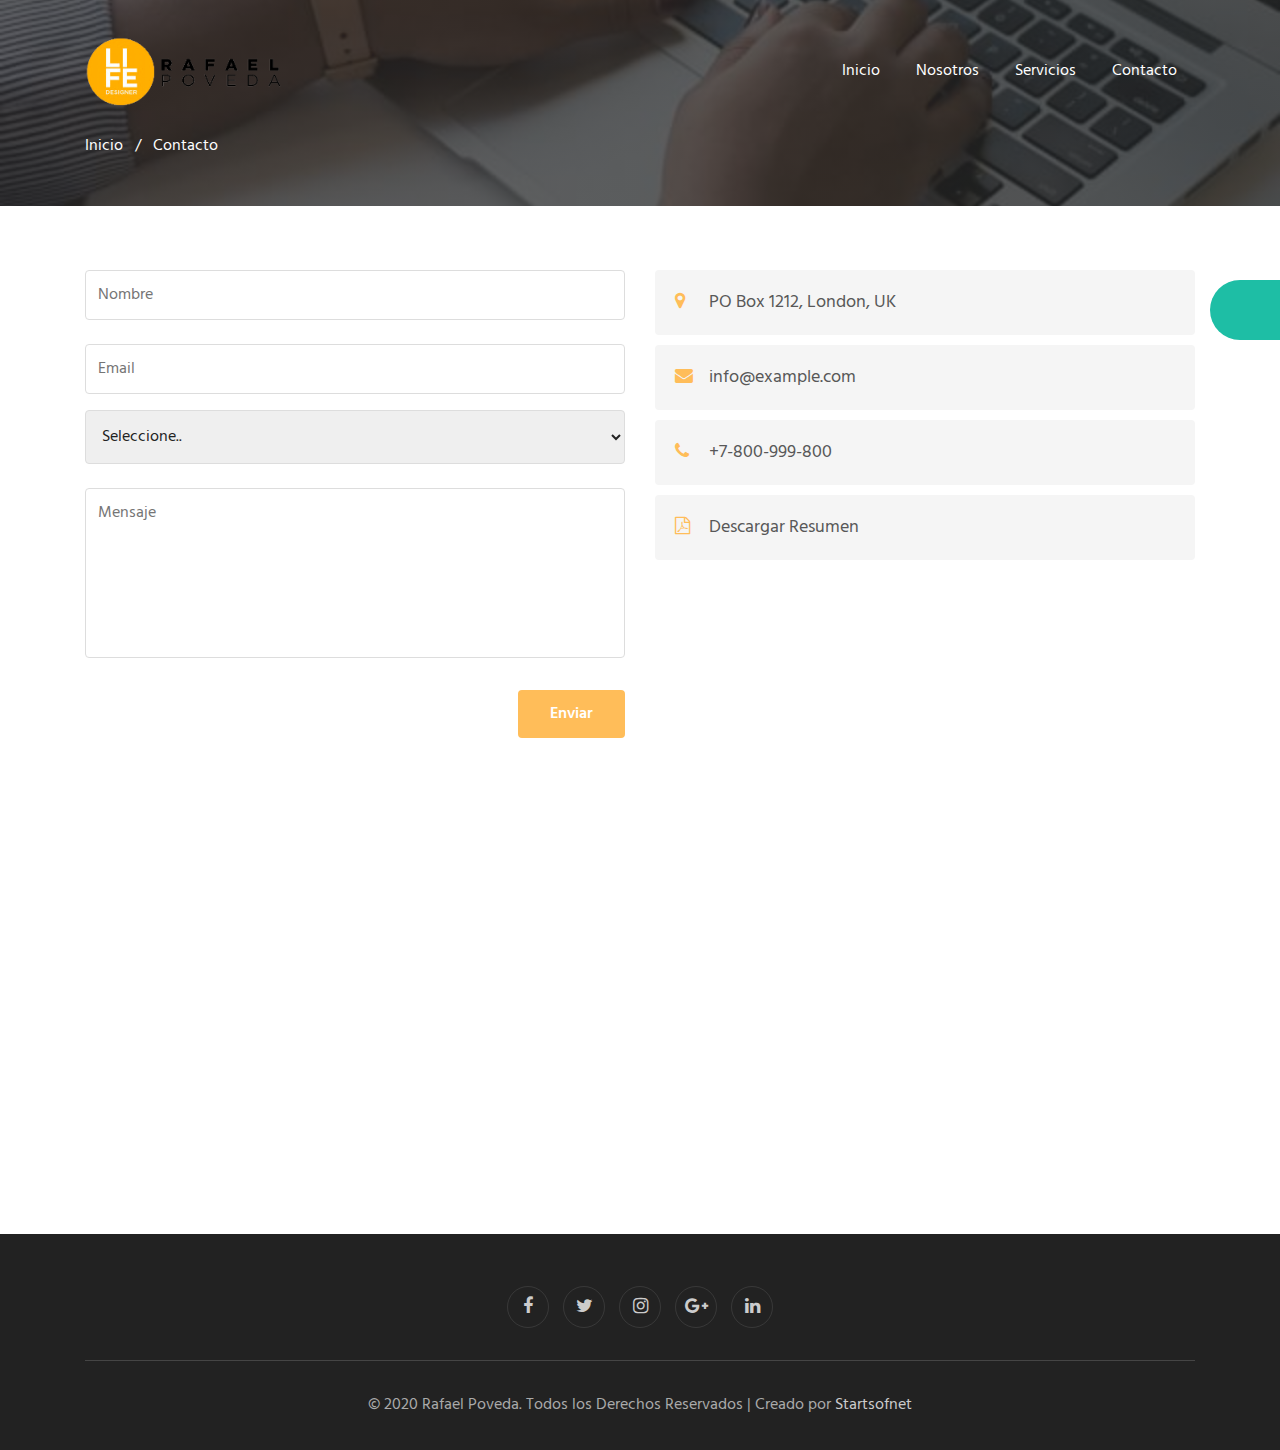
<file: contact.html>
<!doctype html>
<html lang="es">
  <head>
    <!-- Required meta tags -->
    <meta charset="utf-8">
    <meta name="viewport" content="width=device-width, initial-scale=1, shrink-to-fit=no">

    <title>Contacto - Rafael Poveda</title>
    <link rel="icon" type="image/png" href="assets/images/static/ico.png">
    <!-- web fonts -->
    <link href="//fonts.googleapis.com/css?family=Nunito:400,600,700,800,900&display=swap" rel="stylesheet">
    <link href="//fonts.googleapis.com/css?family=Hind&display=swap" rel="stylesheet">
    <!-- //web fonts -->
    <!-- Template CSS -->
    <link rel="stylesheet" href="assets/css/style-starter.css">
    <link rel="stylesheet" href="assets/css/style.css">
    <link rel="stylesheet" href="assets/css/whatsapp.css">
  </head>
  <body>
    <div class="fixed-tabs-Whats">
      <div class="aba-whatsphone">
          <div class="aba-whatsphone-icone">
              <a target="_blank" href="https://api.whatsapp.com/send?phone=593959282049">Contactanos <br><strong>por Whatsapp</strong></a>          
          </div>
      </div>          
  </div>
<section class="w3l-bootstrap-header">
  <nav class="navbar navbar-expand-lg navbar-light py-lg-3 py-2">
    <div class="container">
      <!-- <a class="navbar-brand" href="index.html"> My Website</a> -->
      <!-- if logo is image enable this   -->
      <a class="navbar-brand" href="index.html">
        <img src="assets/images/static/logo.png" alt="Your logo" title="Logo-Rafel-Poveda" style="height:70px;" />
    </a>
      <button class="navbar-toggler" type="button" data-toggle="collapse" data-target="#navbarSupportedContent"
        aria-controls="navbarSupportedContent" aria-expanded="false" aria-label="Toggle navigation">
        <span class="navbar-toggler-icon fa fa-bars"></span>
      </button>

      <div class="collapse navbar-collapse" id="navbarSupportedContent">
        <ul class="navbar-nav ml-auto">
          <li class="nav-item">
            <a class="nav-link" href="index.html">Inicio</a>
          </li>
          <li class="nav-item">
            <a class="nav-link" href="about.html">Nosotros</a>
          </li>
          <li class="nav-item" id="servicio">
            <a class="nav-link" href="#"> Servicios</a>
            <ul class="submeu">
              <li class="nav-item"><a class="nav-link" href="services.html">Desarrollo Personal</a></li>
              <li class="nav-item"><a class="nav-link" href="services.html">Desarrollo Empresarial</a></li>
            </ul>
          </li>
          <li class="nav-item">
            <a class="nav-link" href="contact.html">Contacto</a>
          </li>

        </ul>
        
      </div>
    </div>
  </nav>
</section>
<section class="w3l-contact-breadcrum">
  <div class="breadcrum-bg">
    <div class="container py-5">
      <p><a href="index.html">Inicio</a> &nbsp; / &nbsp; Contacto</p>
     </div>
  </div>
</section>
<!-- contact -->
<section class="w3l-contacts-12" id="contact">
    <div class="contact-top pt-5">
        <div class="container py-md-3">
            
            <div class="row cont-main-top">
               <!-- contact form -->
               <div class="contacts12-main col-lg-6 ">
                   
                <form action="" method="post" class="main-input">
                    <div class="top-inputs d-grid">
                        <input type="text" placeholder="Nombre" name="nombre" id="nombre" required="">
                    </div>
                    <input type="email" name="email" placeholder="Email" id="email" required="">
                    
                    <select class="select mt-3">
                      <option value="-1">Seleccione..</option>
                      <option value="Conferencia">Conferencia</option>
                      <option value="Personal">Personal</option>
                    </select>
                    <textarea placeholder="Mensaje" name="mensaje" id="mensaje" required=""></textarea>
                    <div class="text-right">
                        <button type="submit" class="btn btn-theme2">Enviar</button>
                    </div>
                </form>
            </div>
            <!-- //contact form -->
                <!-- contact address -->
                <div class="contact col-lg-6 mt-lg-0 mt-5">
                    <div class="cont-subs">
                        <div class="cont-add">
                            <div class="cont-add-lft">
                                <span class="fa fa-map-marker" aria-hidden="true"></span>
                           </div>
                           <div class="cont-add-rgt">
                            <p class="contact-text-sub">PO Box 1212, London, UK</p>
                        </div>
                      
                    </div>
                        <div class="cont-add add-2">
                            <div class="cont-add-lft">
                                <span class="fa fa-envelope" aria-hidden="true"></span>
                           </div> 
                           <div class="cont-add-rgt">
                          <a href="mailto:info@example.com">
                                <p class="contact-text-sub">info@example.com</p>
                            </a>
                        </div>
                       
                    </div>
                        <div class="cont-add">
                            <div class="cont-add-lft">
                                <span class="fa fa-phone" aria-hidden="true"></span>
                           </div>
                            <div class="cont-add-rgt">
                                 <a href="tel:+7-800-999-800">
                                    <p class="contact-text-sub">+7-800-999-800</p>
                                 </a>
                            </div>
                        </div>
                        <div class="cont-add add-3">
                            <div class="cont-add-lft">
                                <span class="fa fa-file-pdf-o" aria-hidden="true"></span>
                           </div>
                            <div class="cont-add-rgt">
                                <a href="assets/descargas/Life Designer _ Desarrollo Personal.pdf">
                                    <p class="contact-text-sub">Descargar Resumen</p>
                                </a>
                            </div>
                           
                        </div>
                    </div>
                </div>
                <!-- //contact address -->
                 
            </div>
        </div>
        <!-- map -->
        <div class="map">
            <iframe
                src="https://www.google.com/maps/embed?pb=!1m18!1m12!1m3!1d158857.7281066703!2d-0.24168144921176335!3d51.5287718408761!2m3!1f0!2f0!3f0!3m2!1i1024!2i768!4f13.1!3m3!1m2!1s0x47d8a00baf21de75%3A0x52963a5addd52a99!2sLondon%2C%20UK!5e0!3m2!1sen!2sin!4v1569921526194!5m2!1sen!2sin"
                frameborder="0" style="border:0;" allowfullscreen=""></iframe>
        </div>
        <!-- //map -->
    </div>
</section>
<!-- //contact -->
 
 <!-- grids block 5 -->
 <section class="w3l-footer-29-main" id="footer">
  <div class="footer-29 text-center">
      <div class="container">
        
        <div class="main-social-footer-29">
                    
          <a href="#facebook" class="facebook"><span class="fa fa-facebook"></span></a>
          <a href="#twitter" class="twitter"><span class="fa fa-twitter"></span></a>
          <a href="#instagram" class="instagram"><span class="fa fa-instagram"></span></a>
          <a href="#google-plus" class="google-plus"><span class="fa fa-google-plus"></span></a>
          <a href="#linkedin" class="linkedin"><span class="fa fa-linkedin"></span></a>
      </div>
          <div class="bottom-copies text-center">
              <!-- <p class="copy-footer-29">© 2020 My Website. All rights reserved | Designed by <a href="https://w3layouts.com">W3layouts</a></p> -->
              <p class="copy-footer-29">© 2020 Rafael Poveda. Todos los Derechos Reservados | Creado por <a href="https://www.startsoftnet.com.ec/" target="_black">Startsofnet</a></p>
          </div>
      </div>
  </div>
   <!-- move top -->
  <button onclick="topFunction()" id="movetop" title="Go to top">
              <span class="fa fa-angle-up"></span>
                 </button>
                 <script>
                     // When the user scrolls down 20px from the top of the document, show the button
                     window.onscroll = function () {
                         scrollFunction()
                     };
              
                     function scrollFunction() {
                         if (document.body.scrollTop > 20 || document.documentElement.scrollTop > 20) {
                             document.getElementById("movetop").style.display = "block";
                         } else {
                             document.getElementById("movetop").style.display = "none";
                         }
                     }
              
                     // When the user clicks on the button, scroll to the top of the document
                     function topFunction() {
                         document.body.scrollTop = 0;
                         document.documentElement.scrollTop = 0;
                     }
                 </script>
                 <!-- /move top -->
</section>
<!-- // grids block 5 -->
<script src="assets/js/jquery-3.3.1.min.js"></script>
<!-- //footer-28 block -->
</section>

<script>
    $(function () {
      $('.navbar-toggler').click(function () {
        $('body').toggleClass('noscroll');
      })
    });
  </script>
  <!-- jQuery first, then Popper.js, then Bootstrap JS -->
  <script src="https://code.jquery.com/jquery-3.4.1.slim.min.js"
    integrity="sha384-J6qa4849blE2+poT4WnyKhv5vZF5SrPo0iEjwBvKU7imGFAV0wwj1yYfoRSJoZ+n" crossorigin="anonymous">
  </script>
  
  <script src="https://stackpath.bootstrapcdn.com/bootstrap/4.4.1/js/bootstrap.min.js"
    integrity="sha384-wfSDF2E50Y2D1uUdj0O3uMBJnjuUD4Ih7YwaYd1iqfktj0Uod8GCExl3Og8ifwB6" crossorigin="anonymous">
  </script>

<!-- Smooth scrolling -->



</body>

</html>
<!-- // grids block 5 -->
</file>
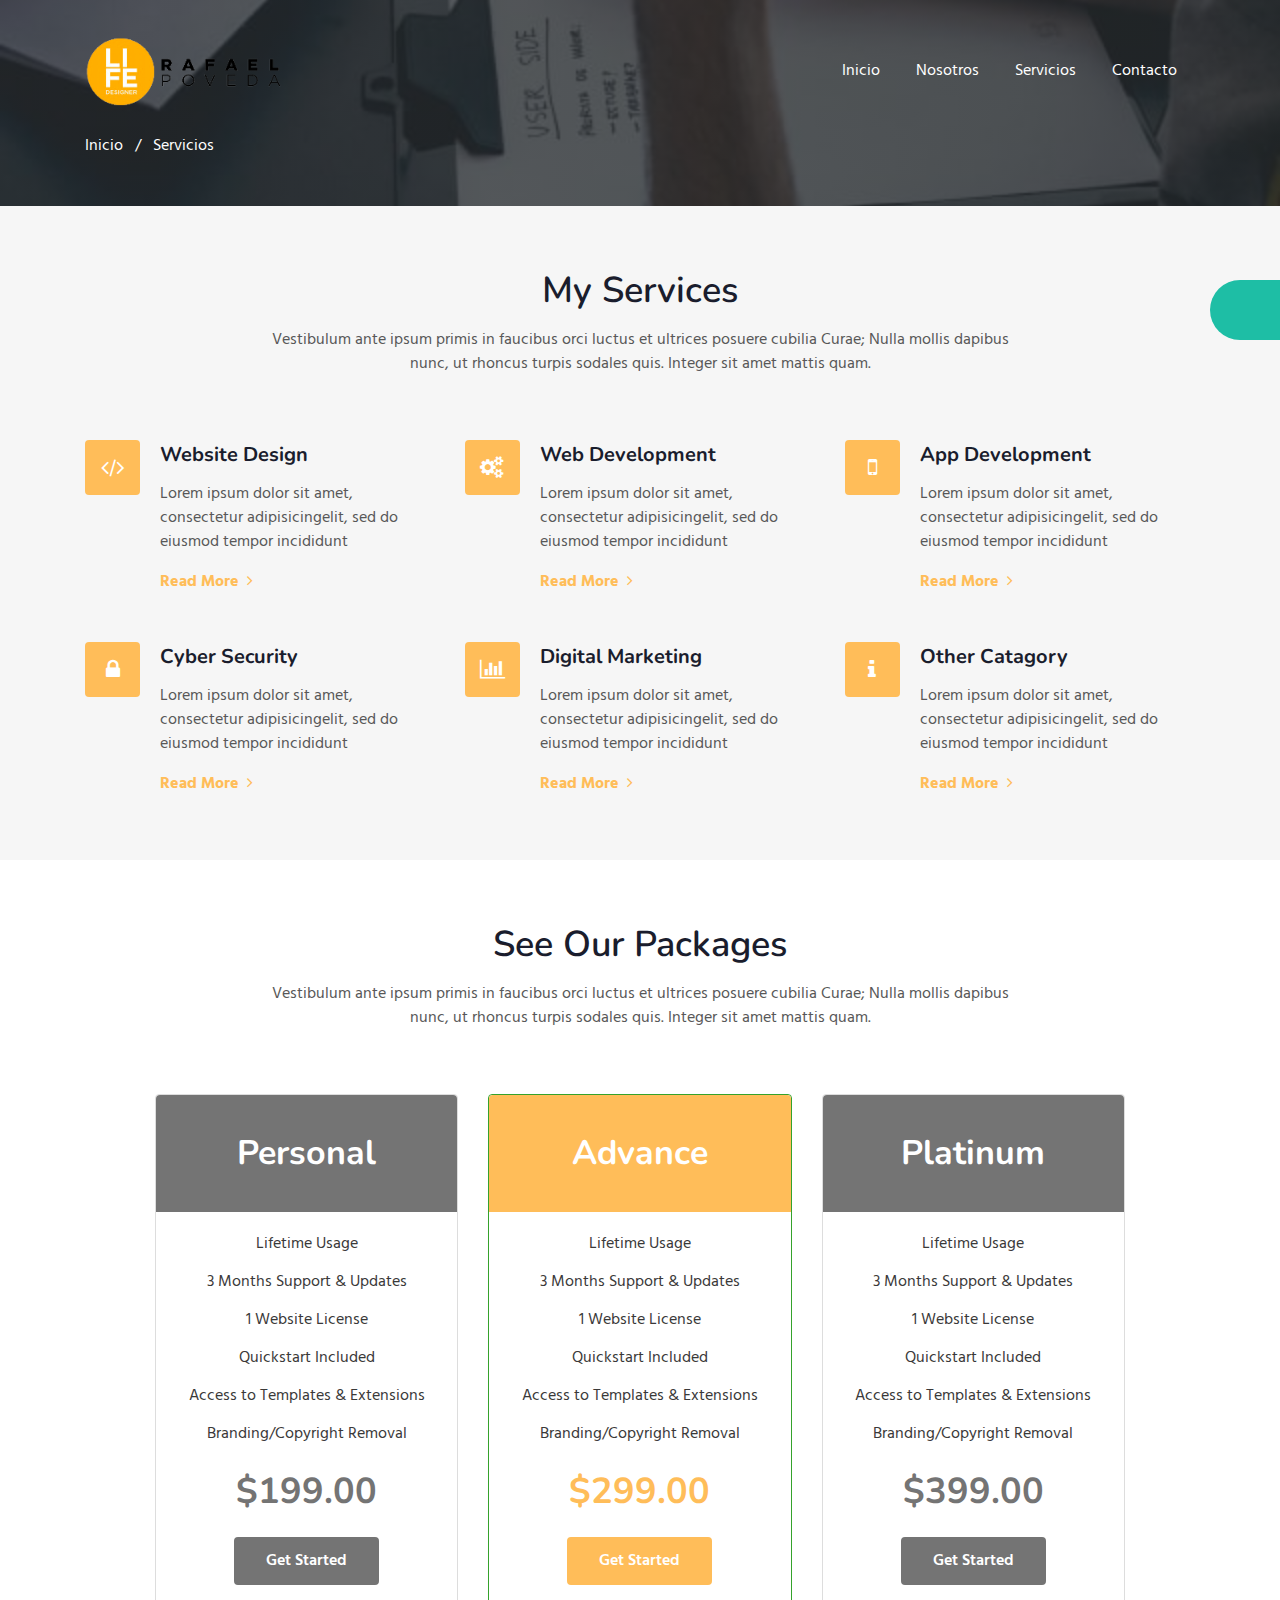
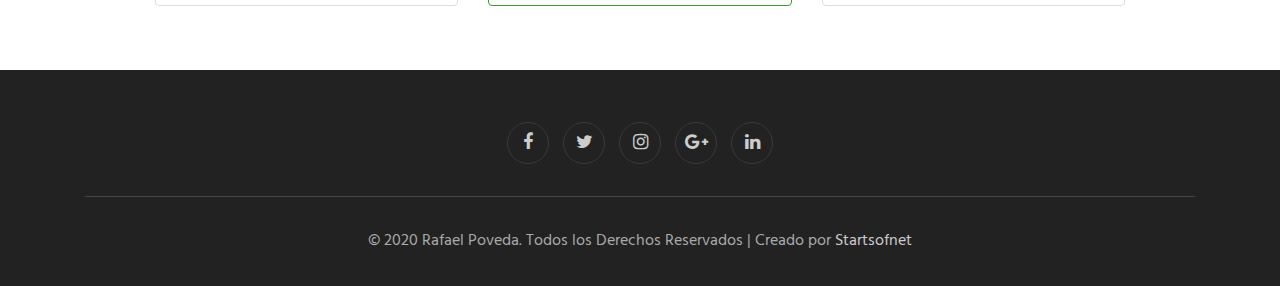
<file: services.html>
<!doctype html>
<html lang="es">
  <head>
    <!-- Required meta tags -->
    <meta charset="utf-8">
    <meta name="viewport" content="width=device-width, initial-scale=1, shrink-to-fit=no">

    <title>Servicios - Rafael Poveda</title>
    <!-- web fonts -->
    <link href="//fonts.googleapis.com/css?family=Nunito:400,600,700,800,900&display=swap" rel="stylesheet">
    <link href="//fonts.googleapis.com/css?family=Hind&display=swap" rel="stylesheet">
    <!-- //web fonts -->
    <!-- Template CSS -->
    <link rel="stylesheet" href="assets/css/style-starter.css">
    <link rel="stylesheet" href="assets/css/whatsapp.css">
  </head>
  <body>
    <div class="fixed-tabs-Whats">
      <div class="aba-whatsphone">
          <div class="aba-whatsphone-icone">
              <a target="_blank" href="https://api.whatsapp.com/send?phone=593959282049">Contactanos <br><strong>por Whatsapp</strong></a>          
          </div>
      </div>          
  </div>

<section class="w3l-bootstrap-header">
  <nav class="navbar navbar-expand-lg navbar-light py-lg-3 py-2">
    <div class="container">
      <a class="navbar-brand" href="index.html">
        <img src="assets/images/static/logo.png" alt="Your logo" title="Logo-Rafel-Poveda" style="height:70px;" />
    </a>
      <button class="navbar-toggler" type="button" data-toggle="collapse" data-target="#navbarSupportedContent"
        aria-controls="navbarSupportedContent" aria-expanded="false" aria-label="Toggle navigation">
        <span class="navbar-toggler-icon fa fa-bars"></span>
      </button>

      <div class="collapse navbar-collapse" id="navbarSupportedContent">
        <ul class="navbar-nav ml-auto">
          <li class="nav-item">
            <a class="nav-link" href="index.html">Inicio</a>
          </li>
          <li class="nav-item">
            <a class="nav-link" href="about.html">Nosotros</a>
          </li>
          <li class="nav-item" id="servicio">
            <a class="nav-link" href="#"> Servicios</a>
            <ul class="submeu">
              <li class="nav-item"><a class="nav-link" href="services.html">Desarrollo Personal</a></li>
              <li class="nav-item"><a class="nav-link" href="services.html">Desarrollo Empresarial</a></li>
            </ul>
          </li> 
        
          <li class="nav-item">
            <a class="nav-link" href="contact.html">Contacto</a>
          </li>
        </ul>
        
      </div>
    </div>
  </nav>
</section>
<section class="w3l-service-breadcrum">
  <div class="breadcrum-bg">
    <div class="container py-5">
      <p><a href="index.html">Inicio</a> &nbsp; / &nbsp; Servicios</p>
      </div>
  </div>
</section>
<section class="w3l-features-4">
	<!-- /features -->
		<div class="features py-5" id="services">
            <div class="container py-md-3">
			<div class="heading text-center mx-auto">
				<h3 class="head">My Services</h3>
				<p class="my-3 head"> Vestibulum ante ipsum primis in faucibus orci luctus et ultrices posuere cubilia Curae;
				  Nulla mollis dapibus nunc, ut rhoncus
				  turpis sodales quis. Integer sit amet mattis quam.</p>
			  </div>
			<div class="fea-gd-vv row mt-5 pt-3">	
			   <div class="float-lt feature-gd col-lg-4 col-md-6">	
					 <div class="icon"> <span class="fa fa-code" aria-hidden="true"></span></div>
					 <div class="icon-info">
						<h5><a href="#">
							Website Design</a></h5>
						<p> Lorem ipsum dolor sit amet, consectetur adipisicingelit, sed do eiusmod tempor incididunt  </p>
						<a href="#" class="red mt-3">Read More <span class="fa fa-angle-right pl-1"></span></a>
					</div>
					 
				</div>	
				<div class="float-mid feature-gd col-lg-4 col-md-6 mt-md-0 mt-5">	
					 <div class="icon"> <span class="fa fa-cogs" aria-hidden="true"></span></div>
					 <div class="icon-info">
						<h5><a href="#">Web Development
						</a></h5>
						<p> Lorem ipsum dolor sit amet, consectetur adipisicingelit, sed do eiusmod tempor incididunt  </p>
						<a href="#" class="red mt-3">Read More <span class="fa fa-angle-right pl-1"></span></a>
					</div>
			 </div> 
				<div class="float-rt feature-gd col-lg-4 col-md-6 mt-lg-0 mt-5">	
					 <div class="icon"> <span class="fa fa-mobile" aria-hidden="true"></span></div>
					 <div class="icon-info">
						<h5><a href="#">App Development</a></h5>
						<p> Lorem ipsum dolor sit amet, consectetur adipisicingelit, sed do eiusmod tempor incididunt  </p>
						<a href="#" class="red mt-3">Read More <span class="fa fa-angle-right pl-1"></span></a>
					</div>
			 </div>	 
			 <div class="float-lt feature-gd col-lg-4 col-md-6 mt-5">	
					 <div class="icon"> <span class="fa fa-lock" aria-hidden="true"></span></div>
					 <div class="icon-info">
						<h5><a href="#">Cyber Security</a>
						</h5>
						<p> Lorem ipsum dolor sit amet, consectetur adipisicingelit, sed do eiusmod tempor incididunt  </p>
						<a href="#" class="red mt-3">Read More <span class="fa fa-angle-right pl-1"></span></a>
					</div>
					 
				</div>	
				<div class="float-mid feature-gd col-lg-4 col-md-6 mt-5">	
					 <div class="icon"> <span class="fa fa-bar-chart" aria-hidden="true"></span></div>
					 <div class="icon-info">
						<h5><a href="#">
							Digital Marketing</a>
						</h5>
						<p> Lorem ipsum dolor sit amet, consectetur adipisicingelit, sed do eiusmod tempor incididunt  </p>
						<a href="#" class="red mt-3">Read More <span class="fa fa-angle-right pl-1"></span></a>
					</div>
			 </div> 
				<div class="float-rt feature-gd col-lg-4 col-md-6 mt-5">	
					 <div class="icon"> <span class="fa fa-info" aria-hidden="true"></span></div>
					 <div class="icon-info">
						<h5><a href="#">Other Catagory</a>
						</h5>
						<p> Lorem ipsum dolor sit amet, consectetur adipisicingelit, sed do eiusmod tempor incididunt  </p>
						<a href="#" class="red mt-3">Read More <span class="fa fa-angle-right pl-1"></span></a>
					</div>
			 </div>		 				 
		  </div>  
		 </div>
	   </div>
   <!-- //features -->
</section>
<section class="w3l-pricing-7" id="pricing">
  <div class="w3l-pricing-7_sur py-5">
    <div class="container py-md-3">
      <div class="heading text-center mx-auto">
        <h3 class="head">See Our Packages</h3>
        <p class="my-3 head"> Vestibulum ante ipsum primis in faucibus orci luctus et ultrices posuere cubilia Curae;
        Nulla mollis dapibus nunc, ut rhoncus
        turpis sodales quis. Integer sit amet mattis quam.</p>
      </div>
      <div class="row w3l-pricing-7-gd-top pt-3 mt-5">
        <div class="col-lg-4 col-md-6 w3l-pricing-7-gd-left">
          <div class="w3l-pricing-7  pric-7-1">
            <h6>Personal</h6>
            
            <div class="w3l-pricing-7-bottom">
              <div class="w3l-pricing-7-bottom-bottom">
                <ul class="links">
                  <li class="tick-info">
                    Lifetime Usage
                  </li>
                  <li class="tick-info">
                    3 Months Support & Updates
                  </li>
                  <li class="tick-info">
                    1 Website License
                  </li>
                  <li class="tick-info">
                    Quickstart Included
                  </li>
                  <li class="tick-info">
                    Access to Templates & Extensions
                  </li>
                  <li class="tick-info">
                    Branding/Copyright Removal
                  </li>
                </ul>
                <h3 class="title-sub mt-4">$199.00</h3>
              </div>
              <div class="buy-button text-center mt-4">
                 <a href="contact.html" class="btn btn-secondary btn-theme5">
                  <div class="anim"></div><span>Get Started</span>
                </a>
              </div>
            </div>
          </div>
        </div>
        <div class="col-lg-4 col-md-6 mt-md-0 mt-4 w3l-pricing-7-gd-left active">
          <div class="w3l-pricing-7 pric-7 active">
            <h6 class="active">Advance</h6>
          
            <div class="w3l-pricing-7-bottom">
              <div class="w3l-pricing-7-bottom-bottom">
                <ul class="links">
                  <li class="tick-info">
                    Lifetime Usage
                  </li>
                  <li class="tick-info">
                    3 Months Support & Updates
                  </li>
                  <li class="tick-info">
                    1 Website License
                  </li>
                  <li class="tick-info">
                    Quickstart Included
                  </li>
                  <li class="tick-info">
                    Access to Templates & Extensions
                  </li>
                  <li class="tick-info">
                    Branding/Copyright Removal
                  </li>
                </ul>
                <h3 class="title-sub mt-4 active">$299.00</h3>
              </div>
              <div class="buy-button text-center mt-4">
                <a href="contact.html" class="btn btn-secondary btn-theme5 active">
                  <div class="anim"></div><span>Get Started</span>
                </a>
              </div>
            </div>
          </div>
        </div>
        <div class="col-lg-4 col-md-6 mt-lg-0 mt-4 w3l-pricing-7-gd-left">
          <div class="w3l-pricing-7 pric-7-2">
            <h6>Platinum</h6>
            
            <div class="w3l-pricing-7-bottom">
              <div class="w3l-pricing-7-bottom-bottom">
                <ul class="links">
                  <li class="tick-info">
                    Lifetime Usage
                  </li>
                  <li class="tick-info">
                    3 Months Support & Updates
                  </li>
                  <li class="tick-info">
                    1 Website License
                  </li>
                  <li class="tick-info">
                    Quickstart Included
                  </li>
                  <li class="tick-info">
                    Access to Templates & Extensions
                  </li>
                  <li class="tick-info">
                    Branding/Copyright Removal
                  </li>
                </ul>
                <h3 class="title-sub mt-4">$399.00</h3>
              </div>
              <div class="buy-button text-center mt-4">
                <a href="contact.html" class="btn btn-secondary btn-theme5">
                  <div class="anim"></div><span>Get Started</span>
                </a>
              </div>
            </div>
          </div>
        </div>
      </div>
    </div>
  </div>
</section>
 
 <!-- grids block 5 -->
 <section class="w3l-footer-29-main" id="footer">
  <div class="footer-29 text-center">
      <div class="container">
        
        <div class="main-social-footer-29">
                    
          <a href="#facebook" class="facebook"><span class="fa fa-facebook"></span></a>
          <a href="#twitter" class="twitter"><span class="fa fa-twitter"></span></a>
          <a href="#instagram" class="instagram"><span class="fa fa-instagram"></span></a>
          <a href="#google-plus" class="google-plus"><span class="fa fa-google-plus"></span></a>
          <a href="#linkedin" class="linkedin"><span class="fa fa-linkedin"></span></a>
      </div>
          <div class="bottom-copies text-center">
            <!-- <p class="copy-footer-29">© 2020 Life. All rights reserved | Designed by <a -->
              <!-- href="https://w3layouts.com">W3layouts</a></p> -->
            <p class="copy-footer-29">© 2020 Rafael Poveda. Todos los Derechos Reservados | Creado por <a href="https://www.startsoftnet.com.ec/" target="_black">Startsofnet</a></p>

          </div>
      </div>
  </div>
   <!-- move top -->
  <button onclick="topFunction()" id="movetop" title="Go to top">
              <span class="fa fa-angle-up"></span>
                 </button>
                 <script>
                     // When the user scrolls down 20px from the top of the document, show the button
                     window.onscroll = function () {
                         scrollFunction()
                     };
              
                     function scrollFunction() {
                         if (document.body.scrollTop > 20 || document.documentElement.scrollTop > 20) {
                             document.getElementById("movetop").style.display = "block";
                         } else {
                             document.getElementById("movetop").style.display = "none";
                         }
                     }
              
                     // When the user clicks on the button, scroll to the top of the document
                     function topFunction() {
                         document.body.scrollTop = 0;
                         document.documentElement.scrollTop = 0;
                     }
                 </script>
                 <!-- /move top -->
</section>
<!-- // grids block 5 -->
<script src="assets/js/jquery-3.3.1.min.js"></script>
<!-- //footer-28 block -->
</section>

<script>
    $(function () {
      $('.navbar-toggler').click(function () {
        $('body').toggleClass('noscroll');
      })
    });
  </script>
  <!-- jQuery first, then Popper.js, then Bootstrap JS -->
  <script src="https://code.jquery.com/jquery-3.4.1.slim.min.js"
    integrity="sha384-J6qa4849blE2+poT4WnyKhv5vZF5SrPo0iEjwBvKU7imGFAV0wwj1yYfoRSJoZ+n" crossorigin="anonymous">
  </script>
  
  <script src="https://stackpath.bootstrapcdn.com/bootstrap/4.4.1/js/bootstrap.min.js"
    integrity="sha384-wfSDF2E50Y2D1uUdj0O3uMBJnjuUD4Ih7YwaYd1iqfktj0Uod8GCExl3Og8ifwB6" crossorigin="anonymous">
  </script>

<!-- Smooth scrolling -->



</body>

</html>
<!-- // grids block 5 -->
</file>
<file: assets/css/slider.css>
.slider {

	width: 100%;
  overflow: hidden;
  
}

.slider__ul {

    list-style: none;
   
	  height: 500px;
	  width: 400%;

	  display: flex;

    animation: trasladarse 20s infinite linear alternate;

    
}

.slider__li {

	height: 100%;
  width: 25%;
  border: 5px solid black;

}

.slider__li:nth-child(1) {

	   background-image: url("./../images/1.jpg");
	   background-size: cover;
}

.slider__li:nth-child(2) {
	
	   background-image: url("./../images/g1.jpg");
	   background-size: cover;
}

.slider__li:nth-child(3) {
	
	   background-image: url("./../images/static/logo.png");
	   background-size: cover;
}

.slider__li:nth-child(4) {
	
	   background-image: url("./../images/4c.jpg");
	   background-size: cover;
}

li > .conte-info{
	position: absolute;
	top: 30% !important;
	justify-content: center !important;
	text-align: center !important;
	margin: auto;
	float: initial;
}
@keyframes trasladarse {

0% {

	margin-left: 0;
}

20% {

	margin-left: 0;
}

25% {

	margin-left: -100%;
}

45% {

	margin-left: -100%;
}

50% {

	margin-left: -200%;
}

70% {

	margin-left: -200%;
}

75% {

	margin-left: -300%;
}

100% {
	
	margin-left: -300%;
}



}
</file>
<file: assets/css/style.css>
.raya-1{
    width: 200px !important;
    border-bottom: solid 10px #ffbd59;
    height: 20px;
}

.raya-2{
    width: 150px !important;
    border-bottom: solid 10px #ffbd59;
    height: 10px;
}

.admin{
    background-color: #917244 !important;
    border-radius: 10px !important;
}
</file>
<file: assets/css/whatsapp.css>
.fixed-tabs-Whats {
  position: fixed;
  right: 0px;
  top: 50%;
  margin-top: -170px;
  z-index: 100;
}
.aba-whatsphone {
  background: #1EBEA5;
  height: 60px;
  width: 70px;
  border-radius: 30px 0 0 30px;
  transition: 0.7s ease;
}
.aba-whatsphone:hover {
  width: 280px;
  transition: 0.7s ease;
}
.aba-whatsphone-icone {
  background: url(http://encantosdopero.com.br/wp-content/uploads/2016/02/whatsapp-icon.png) no-repeat; /* whatsapp icon */
  width: 280px;
  background-size: 70px;
  background-position-y: -7px;
  padding: 7px;
}
.aba-whatsphone-icone a {
  color: #ffffff;
  font-size: 14px;
  line-height: 20px;
  margin-left: 70px;
  text-decoration: none;
  height: 60px;
  font-family: sans-serif;
}
.aba-whatsphone-icone a strong {
  display: block;
  font-size: 21px;
  margin-left: 70px;
}
</file>
<file: assets/css/jsRapCalendar.css>
:root {
	--footer: #222222;
	--principal: #ffbd59; 
} 
#demo table caption span{
	position: relative !important;
	left: 15%;
} 
.rapCalendar{
	border: 1px solid #888;
	margin:8px;
	padding:8px;
	box-shadow:4px 4px 6px #000;
	border-radius:8px;
	background:radial-gradient(#56555554,#222222);
	color:#ffe;
	padding:8px;
	text-shadow:-1px 0px black,0px 1px black,1px 0px black,0px -1px black;
	-moz-user-select: -moz-none;
	-webkit-user-select: none;
}
.rapCalendar table{
	margin:0px auto;
	border-spacing: 0px;
    border-collapse:separate;
}
.rapCalendar caption{
	color:var(--principal);
	font-weight:bold;
}
.rapCalendar thead{
	color:var(--principal) ;
	text-shadow:-1px 0px black,0px 1px black,1px 0px black,0px -1px black;
}
.rapCalendar tbody td{
	text-align: center;
	border: 1px solid transparent;
	width:24px;
	height:24px;
}
.rapCalendar .calDisable{
	color:#ccc;
}
.rapCalendar .calSelectable:hover{
	border-color:black;
	background-color:var(--principal);
	border-radius:8px;
	cursor:pointer;
	font-weight:bold;
}
.rapCalendar .calSelected{
	border-color:black;
	background-color:var(--principal);
	border-radius:8px;
	font-weight:bold;
	text-shadow:0px 0px 4px black;
}
.rapCalendar .larr{
	color:#aa3;
	cursor:pointer;
	float:left;
}
.rapCalendar .larr:before{
	content:"◄";
}
.rapCalendar .larr:hover{
	color:white;
}
.rapCalendar .rarr{
	color:#aa3;
	cursor:pointer;
	float:right;
}
.rapCalendar .rarr:before{
	content:"►";
}
.rapCalendar .rarr:hover{
	color:white;
}
</file>
